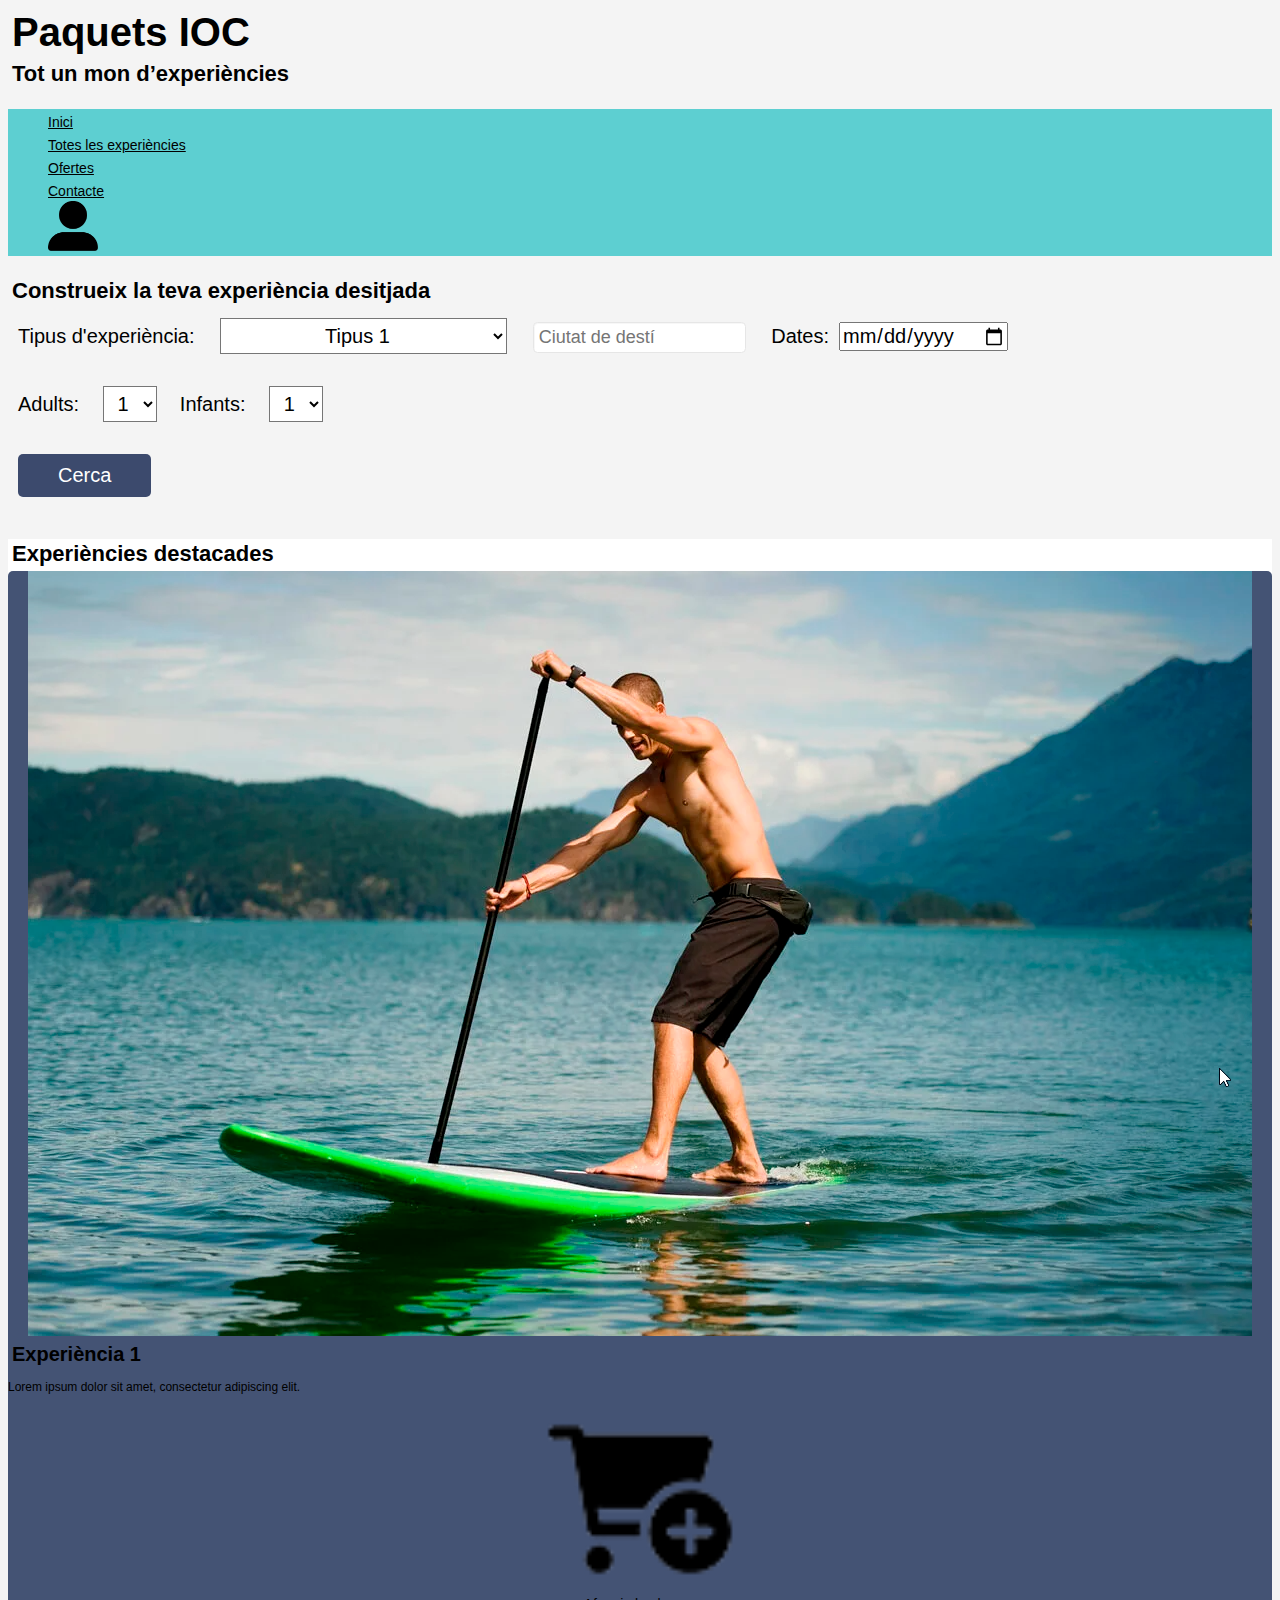
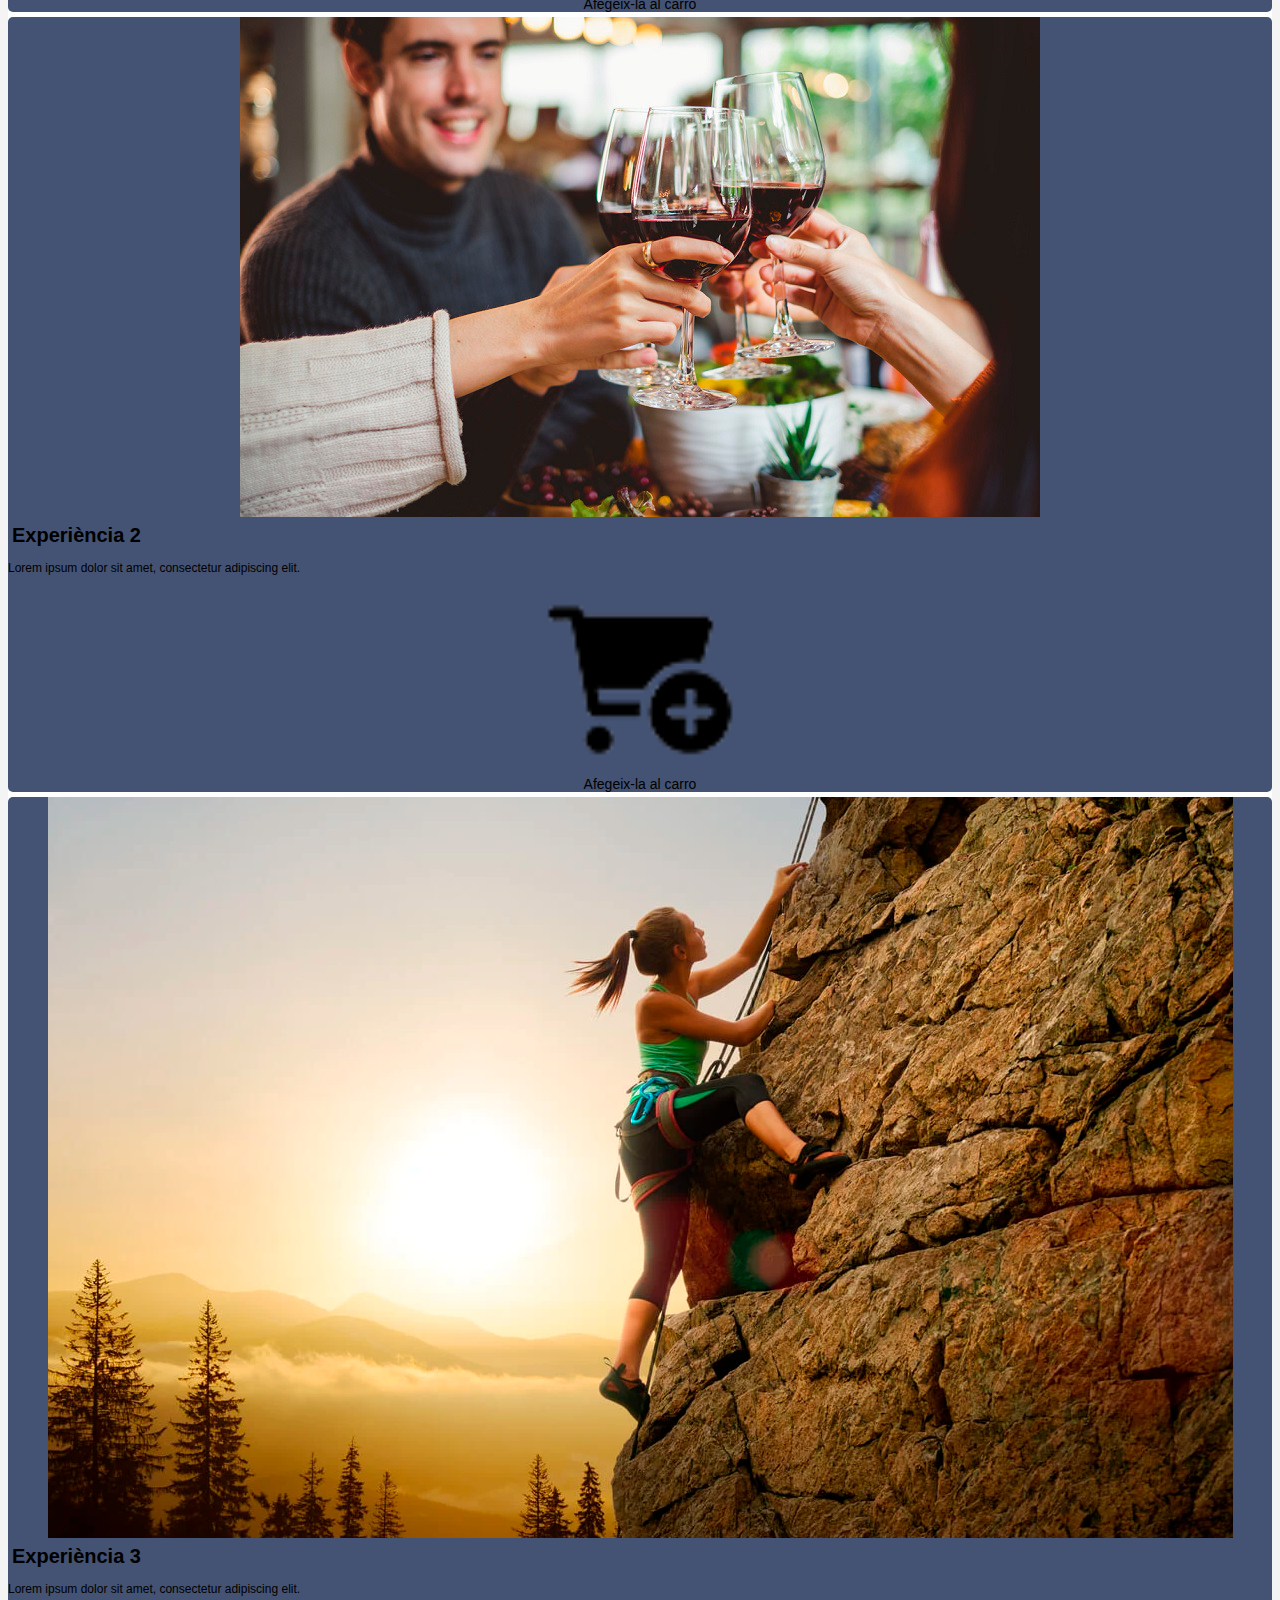
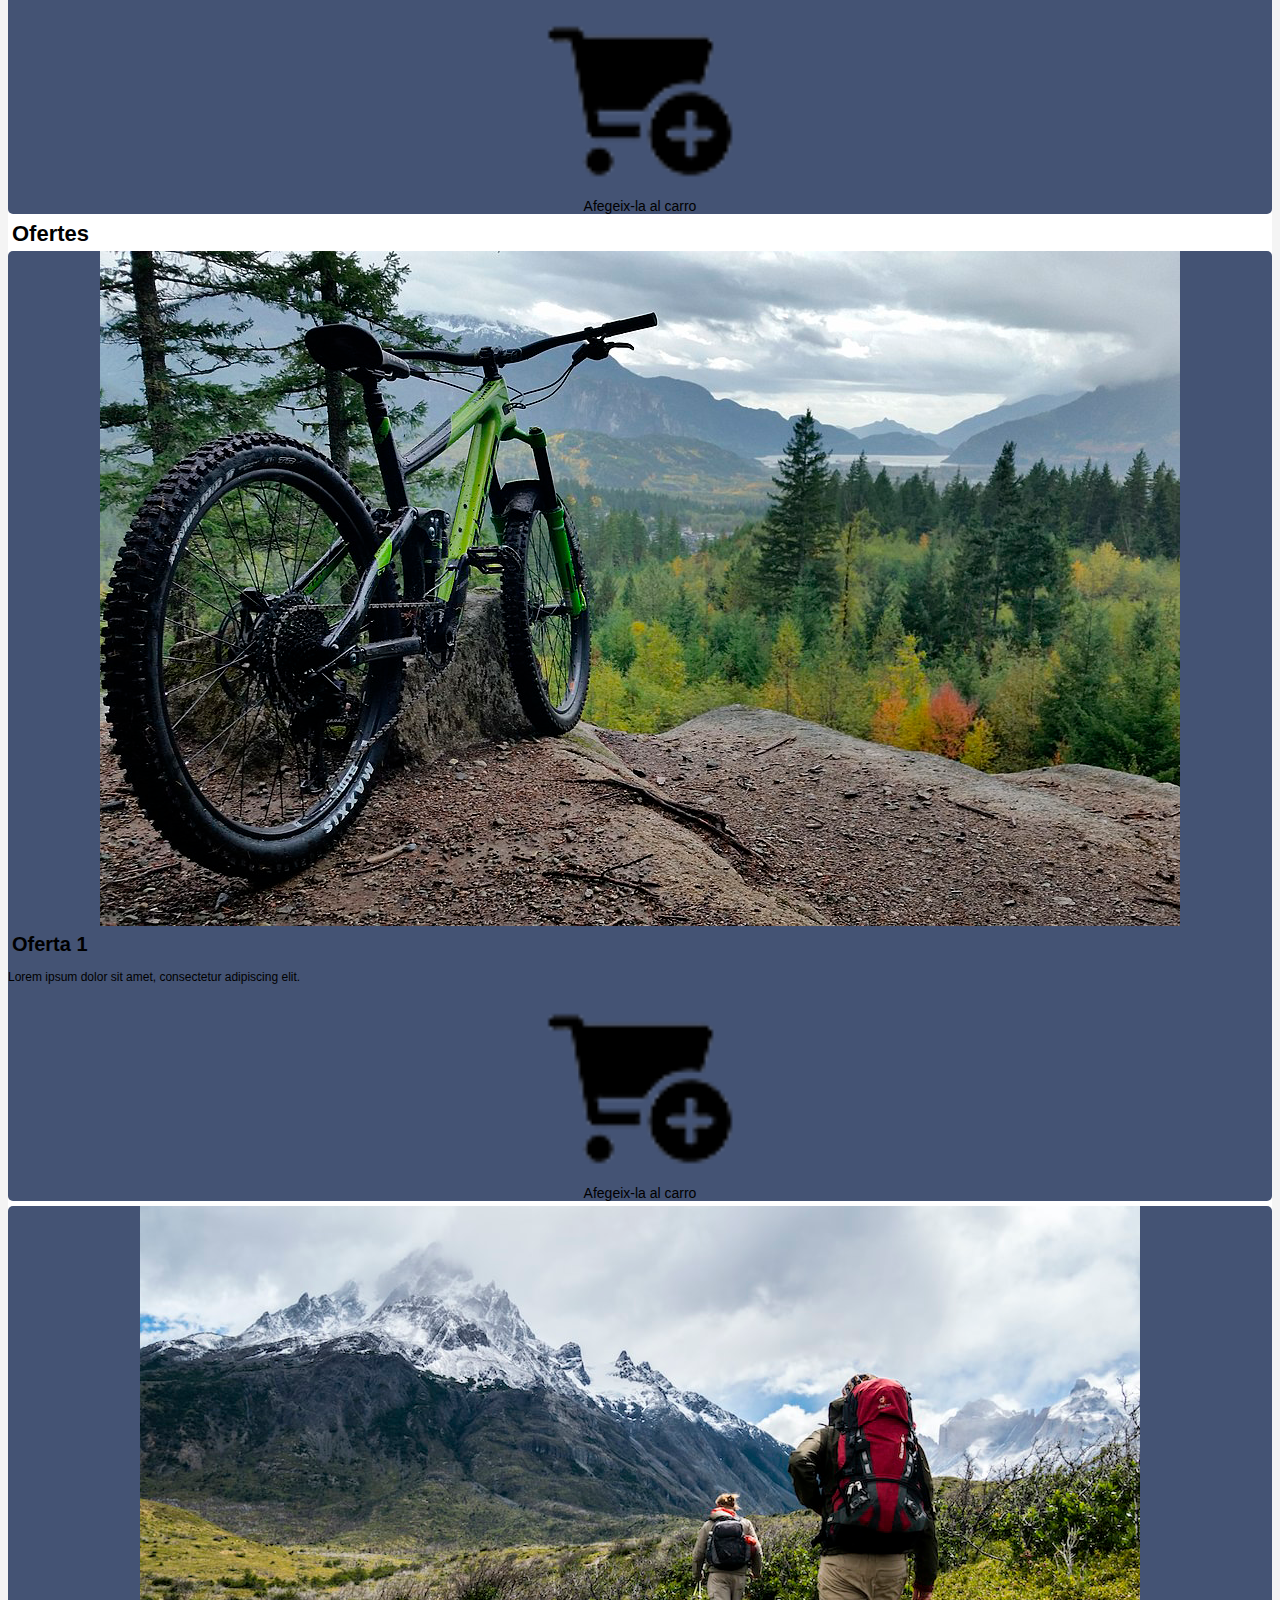
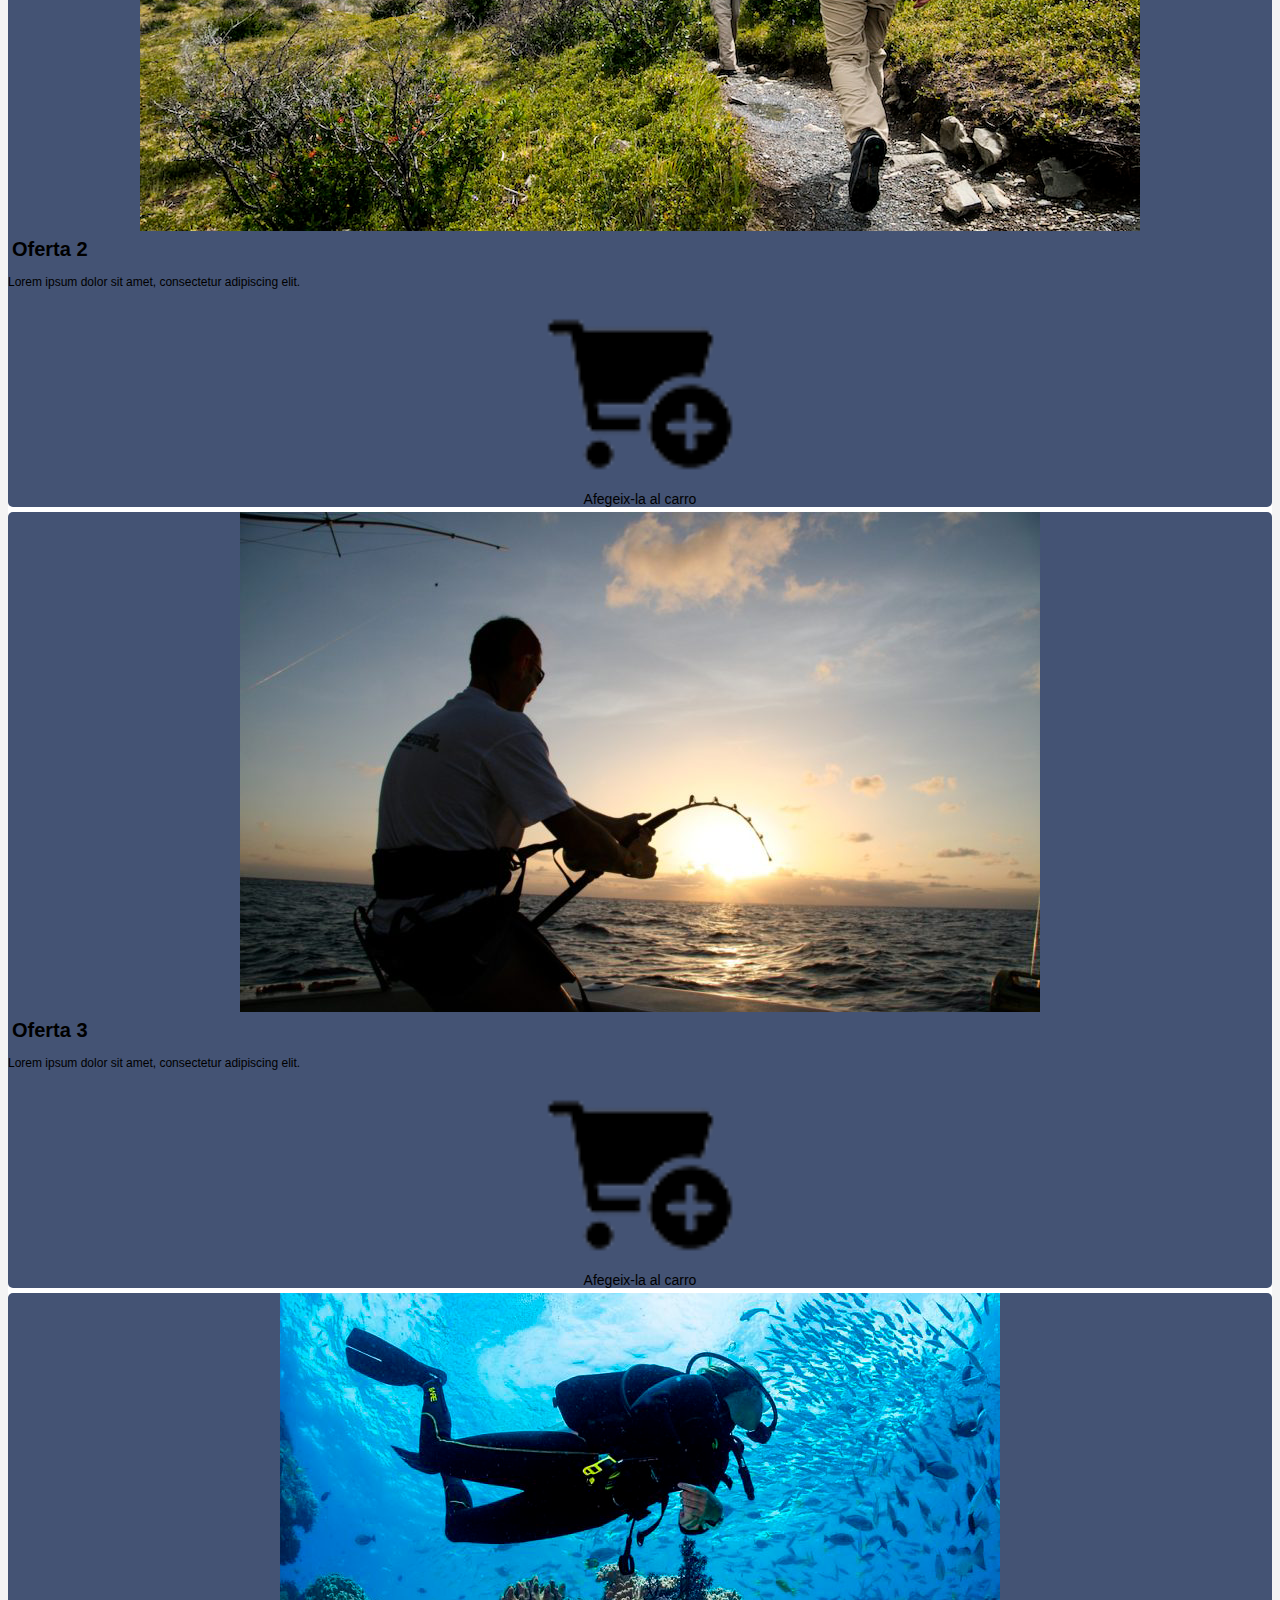
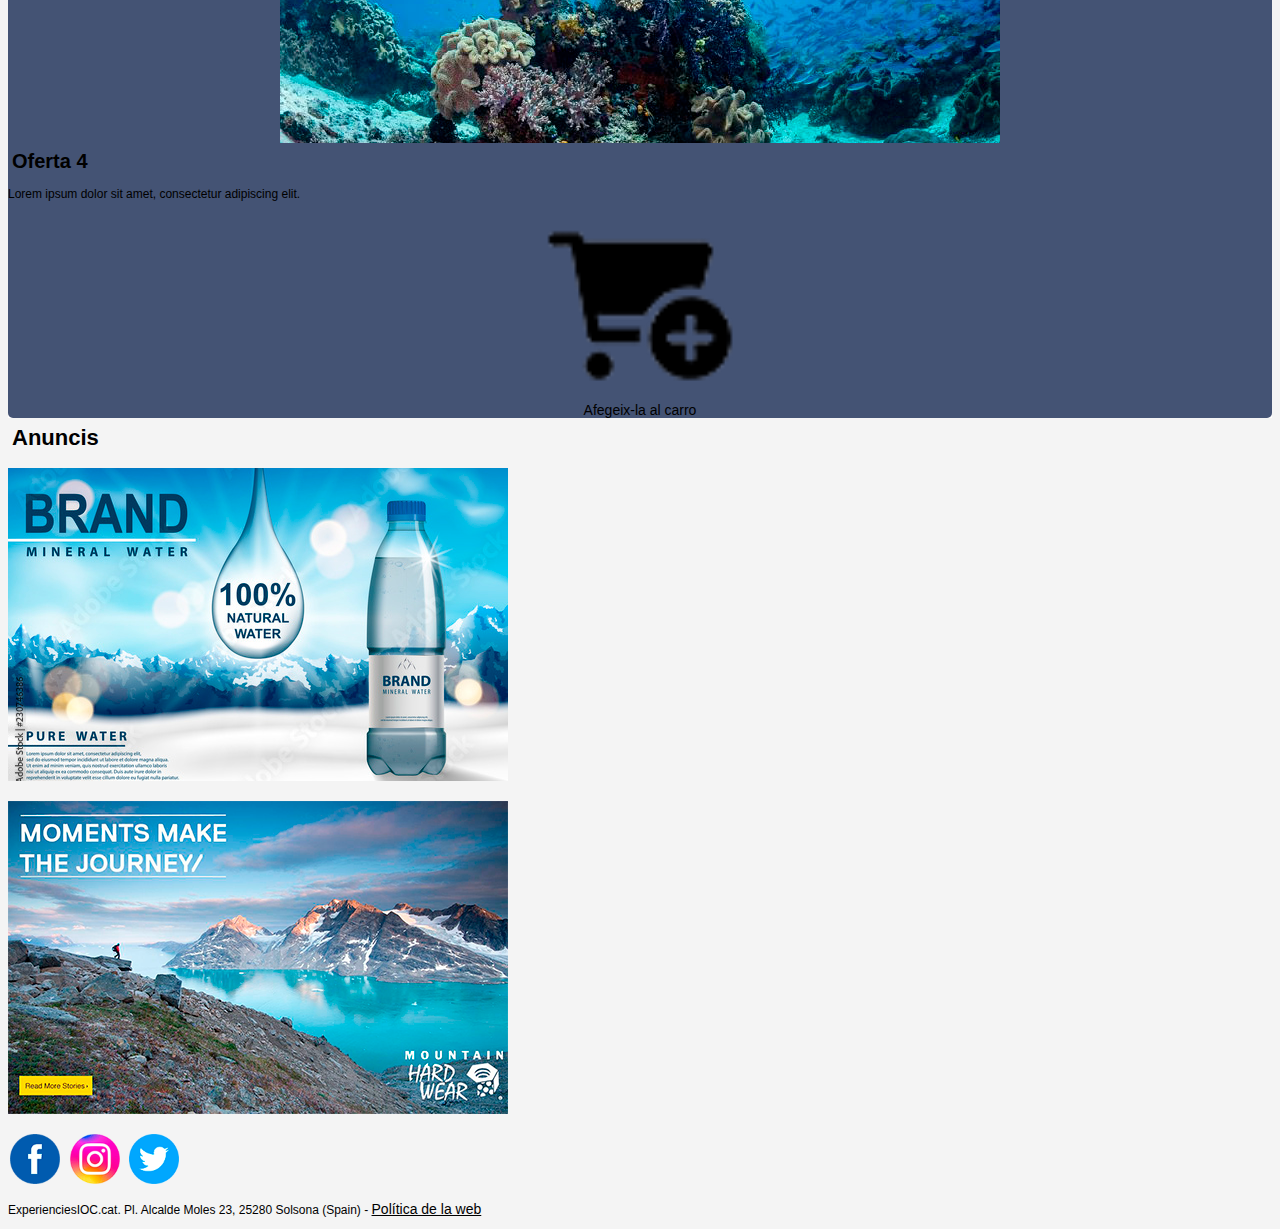
<file: index.html>
<!DOCTYPE html>
<html lang=”es”>
<head>
    <meta charset="utf-8" />
    <meta name="viewport" content="width=device-width, initial-scale=1.0">
    <!-- Enllaç al servidor Bootstrap-->
    <!-- CSS only -->
    <link href="https://cdn.jsdelivr.net/npm/bootstrap@5.2.2/dist/css/bootstrap.min.css" rel="stylesheet" integrity="sha384-Zenh87qX5JnK2Jl0vWa8Ck2rdkQ2Bzep5IDxbcnCeuOxjzrPF/et3URy9Bv1WTRi" crossorigin="anonymous">
    <link rel="stylesheet" href="css/guia-estils.css"> <!-- Referència a la guia d'estil despres de bootstrap-->
    <link rel="stylesheet" href="css/guia-bootstrap.css"> 
    
    <title>Paquets IOC</title> 
</head>
<body style="background-color: #F4F4F4">
    <header> 
        <h1>Paquets IOC</h1>
        <h2>Tot un mon d’experiències</h2>
    </header>
    <nav class="navbar navbar-expand">
        <div class="container-fluid">
            <div class="collapse navbar-collapse">
                <ul class="navbar-nav ms-auto d-lg-flex align-items-center">
                    <li class="nav-item">
                        <a class="nav-link active" href="index-Bootstrap.html">Inici</a>
                    </li>
                    <li class="nav-item">
                        <a class="nav-link" href="#">Totes les experiències</a>
                    </li>
                    <li class="nav-item">
                        <a class="nav-link" href="#">Ofertes</a>
                    </li>  
                    <li class="nav-item">
                        <a class="nav-link" href="contacte-bootstrap.html">Contacte</a>
                    </li> 
                    <li class="nav-item" >
                        <a href="login-bootstrap.html"><img class="login" src="images/usuari.png" alt="login usuari" ></a>            
                    </li> 
                </ul>
            </div>
        </div>
    </nav>
     
    <!-- MAIN amb SECCIONS I ASIDE -->
    <!-- SECCIÓ CERCADOR -->
    <div class="container-fluid" >
        <section class="cercador">
            <h2>Construeix la teva experiència desitjada</h2>
            <form action="resultats-cerca-Bootstrap.html">
                <!-- SECCIO EXPERIENCIES -->
                <label for="experiencies">Tipus d'experiència:</label>
                    <select name="experiencies" id="tipus-expericia" class ="experiencies">
                        <option value="Tipus 1">Tipus 1</option>
                        <option value="Tipus 2">Tipus 2</option>
                        <option value="Tipus 3">Tipus 3</option>
                        <option value="Tipus 4">Tipus 4</option>
                    </select> 
                <!-- CIUTAT -->
                <input type="text" placeholder="Ciutat de destí"/>
                <!-- OPCIO CALENDARI -->
                <label for="calendari">Dates:</label><input type="date" class="calendari" name="calendari">
                <p><label for="adults">Adults:</label>
                    <select name="nombre-adults" class="nombre-persones">
                        <option value="a1">1</option>
                        <option value="a2">2</option>
                        <option value="a3">3</option>
                        <option value="a4">4</option>
                    </select>
                <label for="nens">Infants:</label>
                    <select name="nombre-nens" class="nombre-persones">
                        <option value="n1">1</option>
                        <option value="n2">2</option>
                        <option value="n3">3</option>
                        <option value="n4">4</option>
                    </select>
                </p>
                <!-- OPCIO BOTÓ CERCA -->
                <input type="submit" value="Cerca"/>     
            </form> 
        </section>
    </div>
    <div class="container-fluid" >
        <div class="row">
            <div class="col-xs-12 col-lg-8">
                <main style="background-color: white">
                    <h2>Experiències destacades</h2> 
                    <div class="container-grid">
                        <div class="row">
                            <div class="col-xs-12 col-lg-4">
                                <div class="caixa">
                                    <a href="detall-bootstrap.html">
                                        <img class="img-fluid" src="images/experiencia1.png"alt="Experiència 1"></a>
                                    <h4>Experiència 1</h4>
                                    <p>Lorem ipsum dolor sit amet, consectetur adipiscing elit. </p>
                                    <a href=""><img class="icona-petita" href="" src="images/afegir.png" alt="botó comprar">Afegeix-la al carro</a>
                                </div>   
                            </div>
                            <div class="col-xs-12 col-lg-4" >
                                <div class="caixa">
                                    <a href="detall-bootstrap.html">
                                        <img class="img-fluid" src="images/experiencia2.png"alt="Experiència 2"></a>
                                    <h4>Experiència 2</h4>
                                    <p>Lorem ipsum dolor sit amet, consectetur adipiscing elit. </p>
                                    <a href=""><img class="icona-petita" href="" src="images/afegir.png" alt="botó comprar">Afegeix-la al carro</a>
                                </div>
                            </div>
                            <div class=" col-xs-12 col-lg-4">
                                <div class="caixa">
                                    <a href="detall-bootstrap.html">
                                    <img class="img-fluid" src="images/experiencia3.png"alt="Experiència 3"></a>
                                    <h4>Experiència 3</h4>
                                    <p>Lorem ipsum dolor sit amet, consectetur adipiscing elit. </p>
                                    <a href=""><img class="icona-petita" href="" src="images/afegir.png" alt="botó comprar">Afegeix-la al carro</a>
                                </div>
                            </div>
                        </div>
                        <h2>Ofertes</h2> 
                        <div class="row">
                            <div class="col-xs-12 col-lg-3">
                                <div class="caixa">
                                    <a href="detall-bootstrap.html">
                                        <img class="img-fluid" src="images/oferta1.png"alt="Oferta 1"></a>
                                    <h4>Oferta 1</h4>
                                    <p>Lorem ipsum dolor sit amet, consectetur adipiscing elit. </p>
                                    <a href=""><img class="icona-petita" href="" src="images/afegir.png" alt="botó comprar">Afegeix-la al carro</a>
                                </div>
                            </div>
                            <div class="col-xs-12 col-lg-3">
                                <div class="caixa">
                                    <a href="detall-bootstrap.html">
                                        <img class="img-fluid" src="images/oferta2.png"alt="Oferta 2"></a>
                                    <h4>Oferta 2</h4>
                                    <p>Lorem ipsum dolor sit amet, consectetur adipiscing elit. </p>
                                    <a href=""><img class="icona-petita"  src="images/afegir.png" alt="botó comprar">Afegeix-la al carro</a>
                                </div>
                            </div>
                            <div class="col-xs-12 col-lg-3" >
                                <div class="caixa">
                                    <a href="detall-bootstrap.html">
                                        <img class="img-fluid" src="images/oferta3.png"alt="Oferta 3"></a>
                                    <h4>Oferta 3</h4>
                                    <p>Lorem ipsum dolor sit amet, consectetur adipiscing elit. </p>
                                    <a href=""><img class="icona-petita" href="" src="images/afegir.png" alt="botó comprar">Afegeix-la al carro</a>
                                </div>
                            </div>
                            <div class="col-xs-12 col-lg-3" >
                                <div class="caixa">
                                    <a href="detall-bootstrap.html">
                                        <img class="img-fluid" src="images/oferta4.png"alt="Oferta 4"></a>
                                    <h4>Oferta 4</h4>
                                    <p>Lorem ipsum dolor sit amet, consectetur adipiscing elit. </p>
                                    <a href=""><img class="icona-petita" href="" src="images/afegir.png" alt="botó comprar">Afegeix-la al carro</a>
                                </div>
                            </div>
                        </div>
                    </div>
                </main>
            </div>

            <div class="col-xs-12 col-lg-4 col text-center">
                <aside>
                     <h2>Anuncis</h4>
                        <div class="anunci"> 
                            <a href=""><img class="img-fluid" href="" src="images/anunci1.png" alt="enllaç anunci 1"></a>
                        </div>
                         <div class="anunci">
                            <a href=""><img class="img-fluid" href="" src="images/anunci2.png" alt="enllaç anunci 2"></a>
                        </div>
                </aside>
        </div>
        <div>
    </div> 
    <div class="container">
        <div class="row"> 
            <div class="text-center">
            <footer>
                <div class="py-2">
                    <a href=""><img class="icona-xarxes" href="" src="images/facebook.png" alt="enllaç facebook"></a>
                    <a href=""><img class="icona-xarxes" href="" src="images/instagram.png" alt="enllaç instagram"></a>
                    <a href=""><img class="icona-xarxes" href="" src="images/twitter.png" alt="enllaç twitter"></a>
                </div>

                <p>
                ExperienciesIOC.cat. Pl. Alcalde Moles 23, 25280 Solsona (Spain) - <a href="">Política de la web</a><br />
                </p>
            </footer>
        </div> 
        </div>
    </div> 
</body>
</html>
</file>
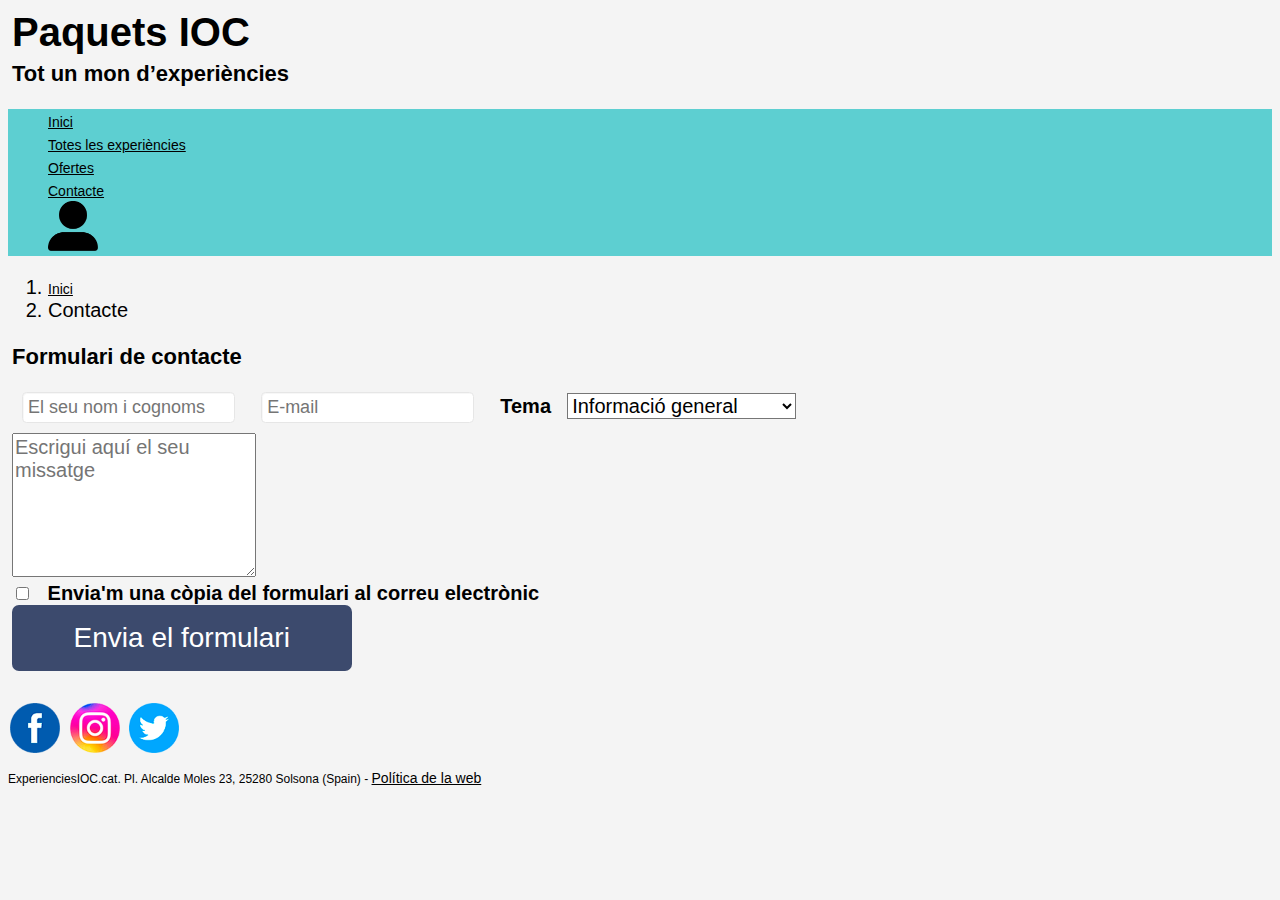
<file: contacte-bootstrap.html>
<!DOCTYPE html>
<html lang=”es”>
<head>
    <meta charset="utf-8" />
    <meta name="viewport" content="width=device-width, initial-scale=1.0">
    <!-- Enllaç al servidor Bootstrap-->
    <!-- CSS only -->
    <link href="https://cdn.jsdelivr.net/npm/bootstrap@5.2.2/dist/css/bootstrap.min.css" rel="stylesheet" integrity="sha384-Zenh87qX5JnK2Jl0vWa8Ck2rdkQ2Bzep5IDxbcnCeuOxjzrPF/et3URy9Bv1WTRi" crossorigin="anonymous">
    <link rel="stylesheet" href="css/guia-estils.css"> <!-- Referència a la guia d'estil despres de bootstrap-->
    <link rel="stylesheet" href="css/guia-bootstrap.css"> 

    <title>Paquets IOC</title> 
</head>
<body style="background-color: #F4F4F4">
    <header> 
        <h1>Paquets IOC</h1>
        <h2>Tot un mon d’experiències</h2>
    </header>
    <nav class="navbar navbar-expand">
        <div class="container-fluid">
            <div class="collapse navbar-collapse">
                <ul class="navbar-nav ms-auto d-lg-flex align-items-center">
                    <li class="nav-item">
                        <a class="nav-link active" href="index-Bootstrap.html">Inici</a>
                    </li>
                    <li class="nav-item">
                        <a class="nav-link" href="#">Totes les experiències</a>
                    </li>
                    <li class="nav-item">
                        <a class="nav-link" href="#">Ofertes</a>
                    </li>  
                    <li class="nav-item">
                        <a class="nav-link" href="contacte-bootstrap.html">Contacte</a>
                    </li> 
                    <li class="nav-item" >
                        <a href="login-bootstrap.html"><img class="login" src="images/usuari.png" alt="login usuari" ></a>            
                    </li> 
                </ul>
            </div>
        </div>
    </nav>
      <div class="container">
        <nav aria-label="breadcrumb">
            <ol class="breadcrumb" style="background-color: #F4F4F4">
                <li class="breadcrumb-item"><a href="index-Bootstrap.html">Inici</a></li>
                <li class="breadcrumb-item active" aria-current="page">Contacte</li>
            </ol>
        </nav>
    </div>  
      
    <!-- MAIN amb SECCIONS I ASIDE -->
    <!-- SECCIÓ CERCADOR -->
    <div class="container">
        <form class="col-lg-6 offset-lg-3 text-center mt-4 mb-4" action="#">
            <h2>Formulari de contacte</p>
            <input type="text" class="form-control mb-4" placeholder="El seu nom i cognoms">
            <input type="text"  class="form-control mb-4" placeholder="E-mail">
            <label>Tema</label>
            <select class="mb-4" style="background-color: white">
                <option value="" disabled>Trii una opció</option>
                <option value="1" selected>Informació general</option>
                <option value="2">Avisar d'un error</option>
                <option value="3">Departament comercial</option>
             </select>

            <div class="missatge">
                <textarea class="form-control"  rows="6" placeholder="Escrigui aquí el seu missatge"></textarea>
            </div>

            <div class="custom-control mt-4 mb-4">
                <input class="checkbox-contacte" type="checkbox">
                <label>Envia'm una còpia del formulari al correu electrònic</label>
            </div>
            <button class="btn" type="submit">Envia el formulari</button>
        </form>
    </div>

    <div class="container">
        <div class="row"> 
            <div class="text-center">
            <footer>
                <div class="py-2">
                    <a href=""><img class="icona-xarxes" href="" src="images/facebook.png" alt="enllaç facebook"></a>
                    <a href=""><img class="icona-xarxes" href="" src="images/instagram.png" alt="enllaç instagram"></a>
                    <a href=""><img class="icona-xarxes" href="" src="images/twitter.png" alt="enllaç twitter"></a>
                </div>

                <p>
                ExperienciesIOC.cat. Pl. Alcalde Moles 23, 25280 Solsona (Spain) - <a href="">Política de la web</a><br />
                </p>
            </footer>
        </div> 
        </div>
    </div> 
</body>
</html>
</file>
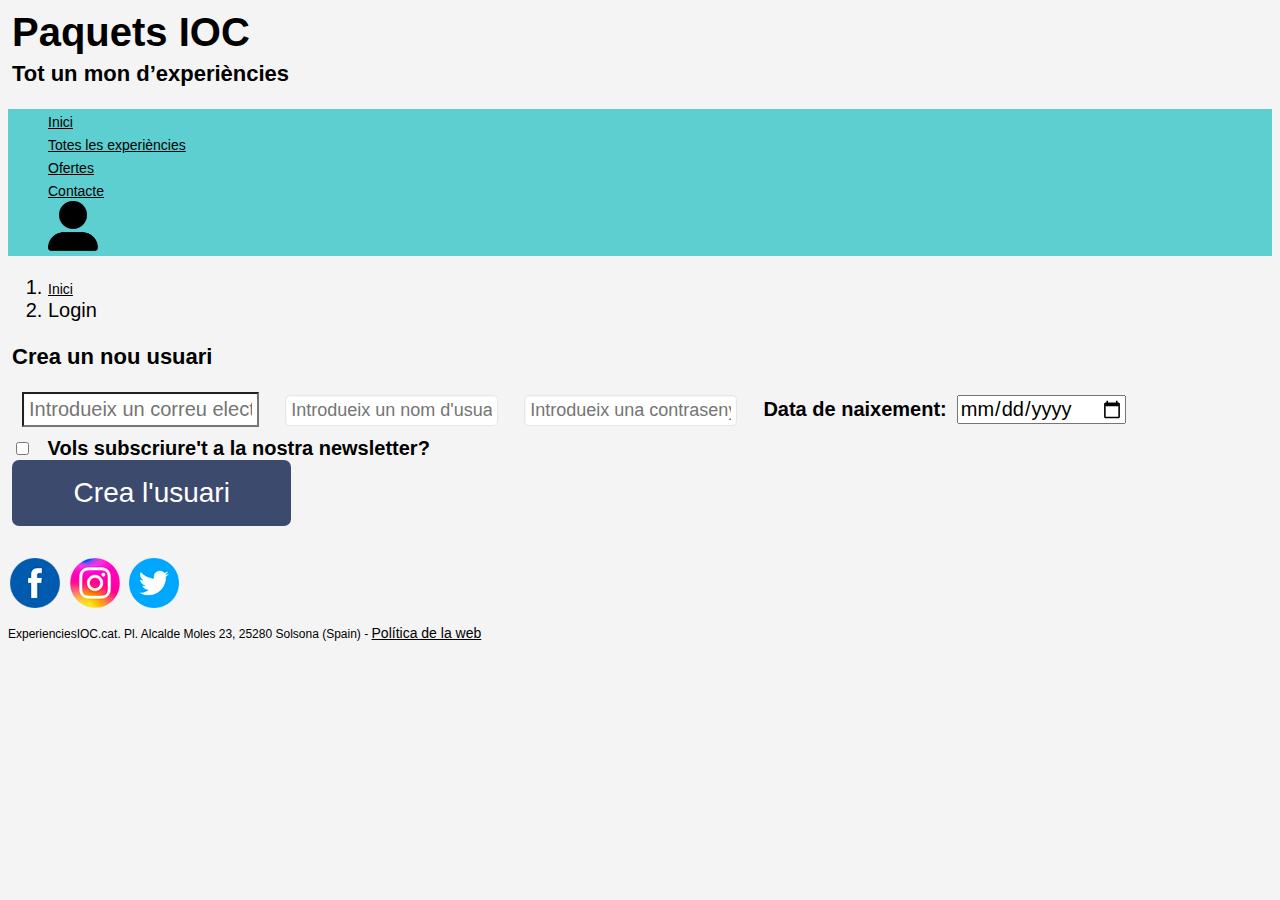
<file: creacio-usuari-bootstrap.html>
<!DOCTYPE html>
<html lang=”es”>
<head>
    <meta charset="utf-8" />
    <meta name="viewport" content="width=device-width, initial-scale=1.0">

    <!-- Enllaç al servidor Bootstrap-->
    <!-- CSS only -->
    <link href="https://cdn.jsdelivr.net/npm/bootstrap@5.2.2/dist/css/bootstrap.min.css" rel="stylesheet" integrity="sha384-Zenh87qX5JnK2Jl0vWa8Ck2rdkQ2Bzep5IDxbcnCeuOxjzrPF/et3URy9Bv1WTRi" crossorigin="anonymous">
    <link rel="stylesheet" href="css/guia-estils.css"> <!-- Referència a la guia d'estil despres de bootstrap-->
    <link rel="stylesheet" href="css/guia-bootstrap.css"> 

    <title>Paquets IOC</title> 
</head>
<body style="background-color: #F4F4F4">
    <header> 
        <h1>Paquets IOC</h1>
        <h2>Tot un mon d’experiències</h2>
    </header>
    <nav class="navbar navbar-expand">
        <div class="container-fluid">
            <div class="collapse navbar-collapse">
                <ul class="navbar-nav ms-auto d-lg-flex align-items-center">
                    <li class="nav-item">
                        <a class="nav-link active" href="index-Bootstrap.html">Inici</a>
                    </li>
                    <li class="nav-item">
                        <a class="nav-link" href="#">Totes les experiències</a>
                    </li>
                    <li class="nav-item">
                        <a class="nav-link" href="#">Ofertes</a>
                    </li>  
                    <li class="nav-item">
                        <a class="nav-link" href="contacte-bootstrap.html">Contacte</a>
                    </li> 
                    <li class="nav-item" >
                        <a href="login-bootstrap.html"><img class="login" src="images/usuari.png" alt="login usuari" ></a>            
                    </li> 
                </ul>
            </div>
        </div>
    </nav> 
    <div class="container">
        <nav aria-label="breadcrumb">
            <ol class="breadcrumb" style="background-color: #F4F4F4">
                <li class="breadcrumb-item"><a href="index-Bootstrap.html">Inici</a></li>
                <li class="breadcrumb-item active" aria-current="page">Login</li>
            </ol>
        </nav>
    </div>
    <div class="container" >
        <form class="col-lg-6 offset-lg-3 text-center mt-4 mb-4" action="#">
            <h2>Crea un nou usuari</p>
            <input type="email" class="form-control mb-4" placeholder="Introdueix un correu electrònic">
            <input type="text" class="form-control mb-4" placeholder="Introdueix un nom d'usuari">
            <input type="password"class="form-control mb-4" placeholder="Introdueix una contrasenya">
            <label for="calendari" >Data de naixement:</label><input type="date" class="calendari" name="calendari">
            
            <div class="d-flex justify-content-around">
                <div>
                    <div class="custom-control custom-checkbox">
                        <input type="checkbox" class="checkbox-recordar" id="recorda-check">
                        <label class="control-label" for="recorda-check">Vols subscriure't a la nostra newsletter?</label>
                    </div>
                </div>
            </div>
            <button class="btn mt-5 mb-5" type="submit">Crea l'usuari</button>
        </form>
    </div>
    <div class="container">
        <div class="row"> 
            <div class="text-center">
            <footer>
                <div class="py-2">
                    <a href=""><img class="icona-xarxes" href="" src="images/facebook.png" alt="enllaç facebook"></a>
                    <a href=""><img class="icona-xarxes" href="" src="images/instagram.png" alt="enllaç instagram"></a>
                    <a href=""><img class="icona-xarxes" href="" src="images/twitter.png" alt="enllaç twitter"></a>
                </div>

                <p>
                ExperienciesIOC.cat. Pl. Alcalde Moles 23, 25280 Solsona (Spain) - <a href="">Política de la web</a><br />
                </p>
            </footer>
        </div> 
        </div>
    </div> 
</body>
</html>
</file>
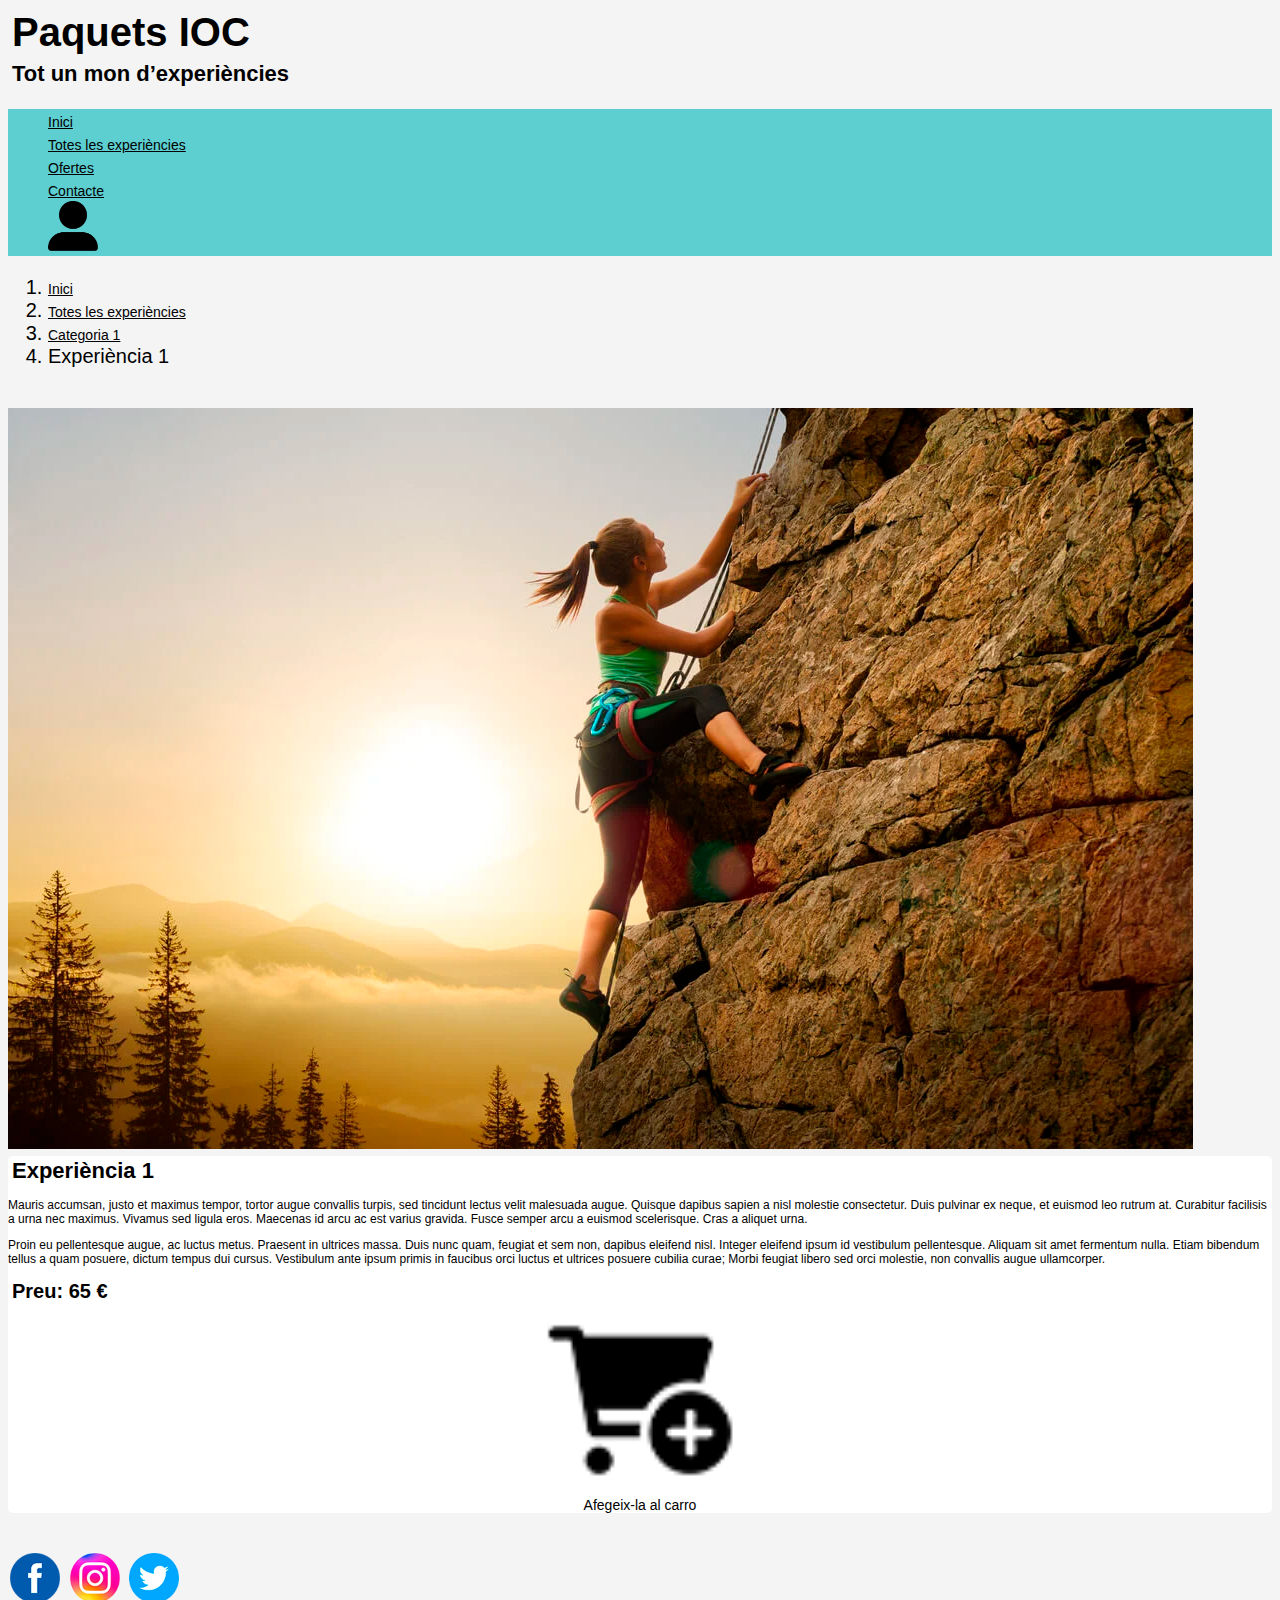
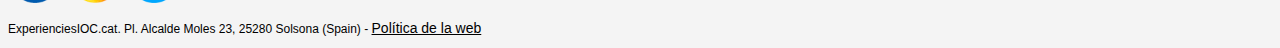
<file: detall-bootstrap.html>
<!DOCTYPE html>
<html lang=”es”>
<head>
    <meta charset="utf-8" />
    <meta name="viewport" content="width=device-width, initial-scale=1.0">

    <!-- Enllaç al servidor Bootstrap-->
    <!-- CSS only -->
    <link href="https://cdn.jsdelivr.net/npm/bootstrap@5.2.2/dist/css/bootstrap.min.css" rel="stylesheet" integrity="sha384-Zenh87qX5JnK2Jl0vWa8Ck2rdkQ2Bzep5IDxbcnCeuOxjzrPF/et3URy9Bv1WTRi" crossorigin="anonymous">
    <link rel="stylesheet" href="css/guia-estils.css"> <!-- Referència a la guia d'estil despres de bootstrap-->
    <link rel="stylesheet" href="css/guia-bootstrap.css"> 
    <link rel="stylesheet" href="css/guia-cerca.css"> 
    <title>Paquets IOC</title> 
</head>
<body style="background-color: #F4F4F4">
    <header> 
        <h1>Paquets IOC</h1>
        <h2>Tot un mon d’experiències</h2>
    </header>
    <nav class="navbar navbar-expand">
        <div class="container-fluid">
            <div class="collapse navbar-collapse">
                <ul class="navbar-nav ms-auto d-lg-flex align-items-center">
                    <li class="nav-item">
                        <a class="nav-link active" href="index-Bootstrap.html">Inici</a>
                    </li>
                    <li class="nav-item">
                        <a class="nav-link" href="#">Totes les experiències</a>
                    </li>
                    <li class="nav-item">
                        <a class="nav-link" href="#">Ofertes</a>
                    </li>  
                    <li class="nav-item">
                        <a class="nav-link" href="contacte-bootstrap.html">Contacte</a>
                    </li> 
                    <li class="nav-item" >
                        <a href="login-bootstrap.html"><img class="login" src="images/usuari.png" alt="login usuari" ></a>            
                    </li> 
                </ul>
            </div>
        </div>
    </nav> 
    <!-- MAIN -->
    <div class="container">
    <nav aria-label="breadcrumb">
        <ol class="breadcrumb" style="background-color: #F4F4F4">
            <li class="breadcrumb-item"><a href="index-Bootstrap.html">Inici</a></li>
            <li class="breadcrumb-item"><a href="#">Totes les experiències</a></li>
            <li class="breadcrumb-item"><a href="#">Categoria 1</a></li>
            <li class="breadcrumb-item active" aria-current="page">Experiència 1</li>
        </ol>
    </nav>
    </div>
	<div class="container" style="margin-top: 40px; margin-bottom: 40px;">
        
		<div class="card">
			<div class="container-grid">
				<div class="wrapper row">
					<div class="col-lg-6 col-xs-12">
						<div class="preview-pic tab-content">
						  <div class="tab-pane active"><img class="img-fluid" src="images/experiencia3.png" /></div>
						</div>
					</div>
					<div class="caixa col-lg-6 col-xs-12" style="background-color: white">
						<h2>Experiència 1</h2>
                        <p> Mauris accumsan, justo et maximus tempor, tortor augue convallis turpis, sed tincidunt lectus velit malesuada augue. Quisque dapibus sapien a nisl molestie consectetur. Duis pulvinar ex neque, et euismod leo rutrum at. Curabitur facilisis a urna nec maximus. Vivamus sed ligula eros. Maecenas id arcu ac est varius gravida. Fusce semper arcu a euismod scelerisque. Cras a aliquet urna.  </p>
						<p> Proin eu pellentesque augue, ac luctus metus. Praesent in ultrices massa. Duis nunc quam, feugiat et sem non, dapibus eleifend nisl. Integer eleifend ipsum id vestibulum pellentesque. Aliquam sit amet fermentum nulla. Etiam bibendum tellus a quam posuere, dictum tempus dui cursus. Vestibulum ante ipsum primis in faucibus orci luctus et ultrices posuere cubilia curae; Morbi feugiat libero sed orci molestie, non convallis augue ullamcorper. </p>
						<h4>Preu: 65 € </h4>		
						<div class="action">
                            <a href=""><img class="icona-petita" href="" src="images/afegir.png" alt="botó comprar">Afegeix-la al carro</a>
						</div>
					</div>
				</div>
			</div>
		</div>
	</div>
    <div class="container">
        <div class="row"> 
            <div class="text-center">
            <footer>
                <div class="py-2">
                    <a href=""><img class="icona-xarxes" href="" src="images/facebook.png" alt="enllaç facebook"></a>
                    <a href=""><img class="icona-xarxes" href="" src="images/instagram.png" alt="enllaç instagram"></a>
                    <a href=""><img class="icona-xarxes" href="" src="images/twitter.png" alt="enllaç twitter"></a>
                </div>

                <p>
                ExperienciesIOC.cat. Pl. Alcalde Moles 23, 25280 Solsona (Spain) - <a href="">Política de la web</a><br />
                </p>
            </footer>
        </div> 
        </div>
    </div> 
</body>
</html>
</file>
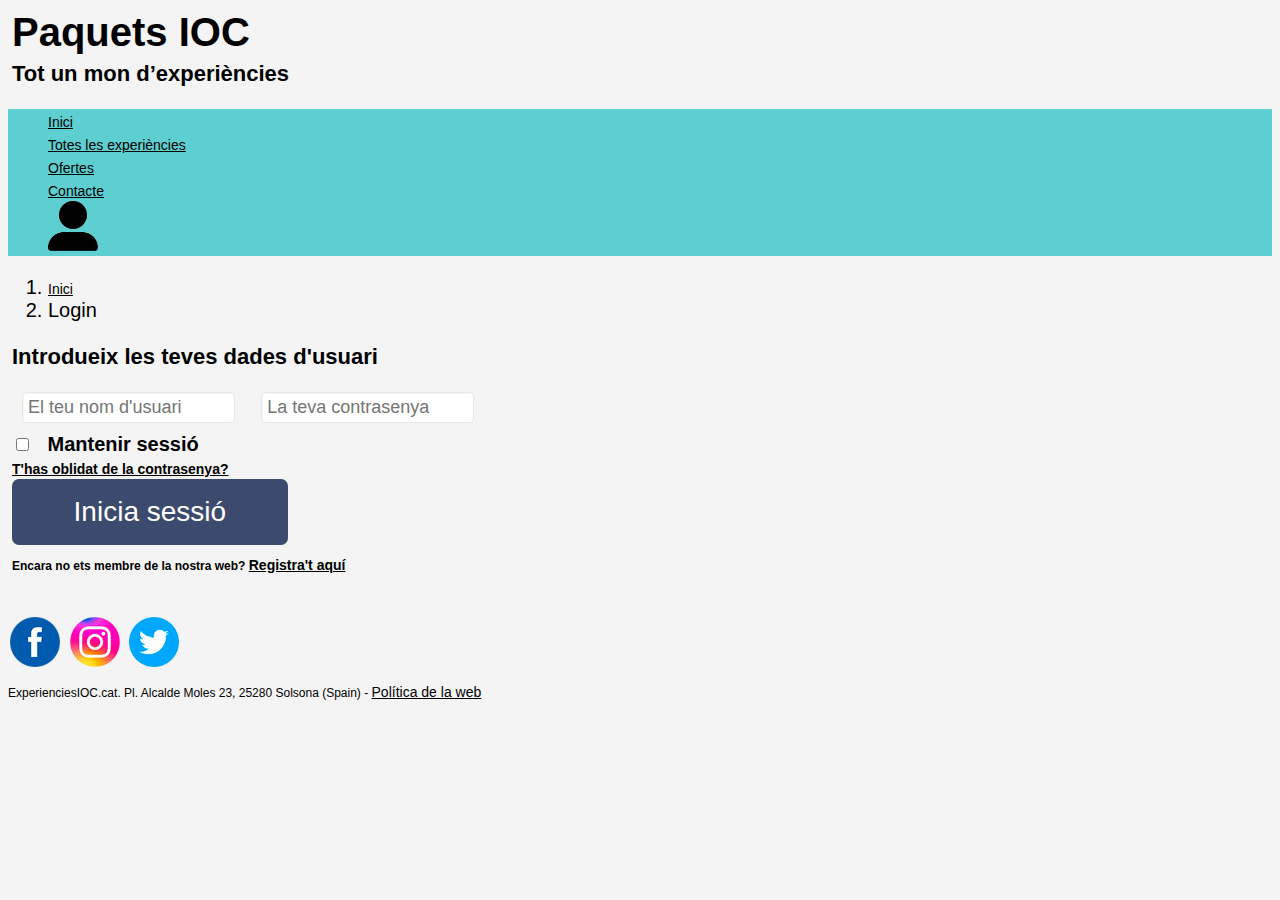
<file: login-bootstrap.html>
<!DOCTYPE html>
<html lang=”es”>
<head>
    <meta charset="utf-8" />
    <meta name="viewport" content="width=device-width, initial-scale=1.0">

    <!-- Enllaç al servidor Bootstrap-->
    <!-- CSS only -->
    <link href="https://cdn.jsdelivr.net/npm/bootstrap@5.2.2/dist/css/bootstrap.min.css" rel="stylesheet" integrity="sha384-Zenh87qX5JnK2Jl0vWa8Ck2rdkQ2Bzep5IDxbcnCeuOxjzrPF/et3URy9Bv1WTRi" crossorigin="anonymous">
    <link rel="stylesheet" href="css/guia-estils.css"> <!-- Referència a la guia d'estil despres de bootstrap-->
    <link rel="stylesheet" href="css/guia-bootstrap.css"> 

    <title>Paquets IOC</title> 
</head>
<body style="background-color: #F4F4F4">
    <header> 
        <h1>Paquets IOC</h1>
        <h2>Tot un mon d’experiències</h2>
    </header>
    <nav class="navbar navbar-expand">
        <div class="container-fluid">
            <div class="collapse navbar-collapse">
                <ul class="navbar-nav ms-auto d-lg-flex align-items-center">
                    <li class="nav-item">
                        <a class="nav-link" href="index-Bootstrap.html">Inici</a>
                    </li>
                    <li class="nav-item">
                        <a class="nav-link" href="#">Totes les experiències</a>
                    </li>
                    <li class="nav-item">
                        <a class="nav-link" href="#">Ofertes</a>
                    </li>  
                    <li class="nav-item">
                        <a class="nav-link" href="contacte-bootstrap.html">Contacte</a>
                    </li> 
                    <li class="nav-item" >
                        <a href="login-bootstrap.html"><img class="login" src="images/usuari.png" alt="login usuari" ></a>            
                    </li> 
                </ul>
            </div>
        </div>
    </nav>
    <div class="container">
        <nav aria-label="breadcrumb">
            <ol class="breadcrumb" style="background-color: #F4F4F4">
                <li class="breadcrumb-item"><a href="index-Bootstrap.html">Inici</a></li>
                <li class="breadcrumb-item active" aria-current="page">Login</li>
            </ol>
        </nav>
    </div>
    <div class="container">
        <form class="col-lg-6 offset-lg-3 text-center mt-4 mb-4" action="#">
            <h2>Introdueix les teves dades d'usuari</p>
            <input type="text" class="form-control mb-4" placeholder="El teu nom d'usuari">
            <input type="password"class="form-control mb-4" placeholder="La teva contrasenya">

        <div class="d-flex justify-content-around">
            <div>
                <div class="custom-control custom-checkbox">
                    <input type="checkbox" class="checkbox-recordar" id="recorda-check">
                    <label class="control-label" for="recorda-check">Mantenir sessió</label>
                </div>
                <a href="">T'has oblidat de la contrasenya?</a>
            </div>

        </div>
        <button class="btn mt-5 mb-5" type="submit">Inicia sessió</button>
        <p>Encara no ets membre de la nostra web?
            <a href="creacio-usuari-bootstrap.html">Registra't aquí</a>
        </p>

        </form>
    </div>
    <div class="container">
        <div class="row"> 
            <div class="text-center">
            <footer>
                <div class="py-2">
                    <a href=""><img class="icona-xarxes" href="" src="images/facebook.png" alt="enllaç facebook"></a>
                    <a href=""><img class="icona-xarxes" href="" src="images/instagram.png" alt="enllaç instagram"></a>
                    <a href=""><img class="icona-xarxes" href="" src="images/twitter.png" alt="enllaç twitter"></a>
                </div>

                <p>
                ExperienciesIOC.cat. Pl. Alcalde Moles 23, 25280 Solsona (Spain) - <a href="">Política de la web</a><br />
                </p>
            </footer>
        </div> 
        </div>
    </div> 
</body>
</html>
</file>
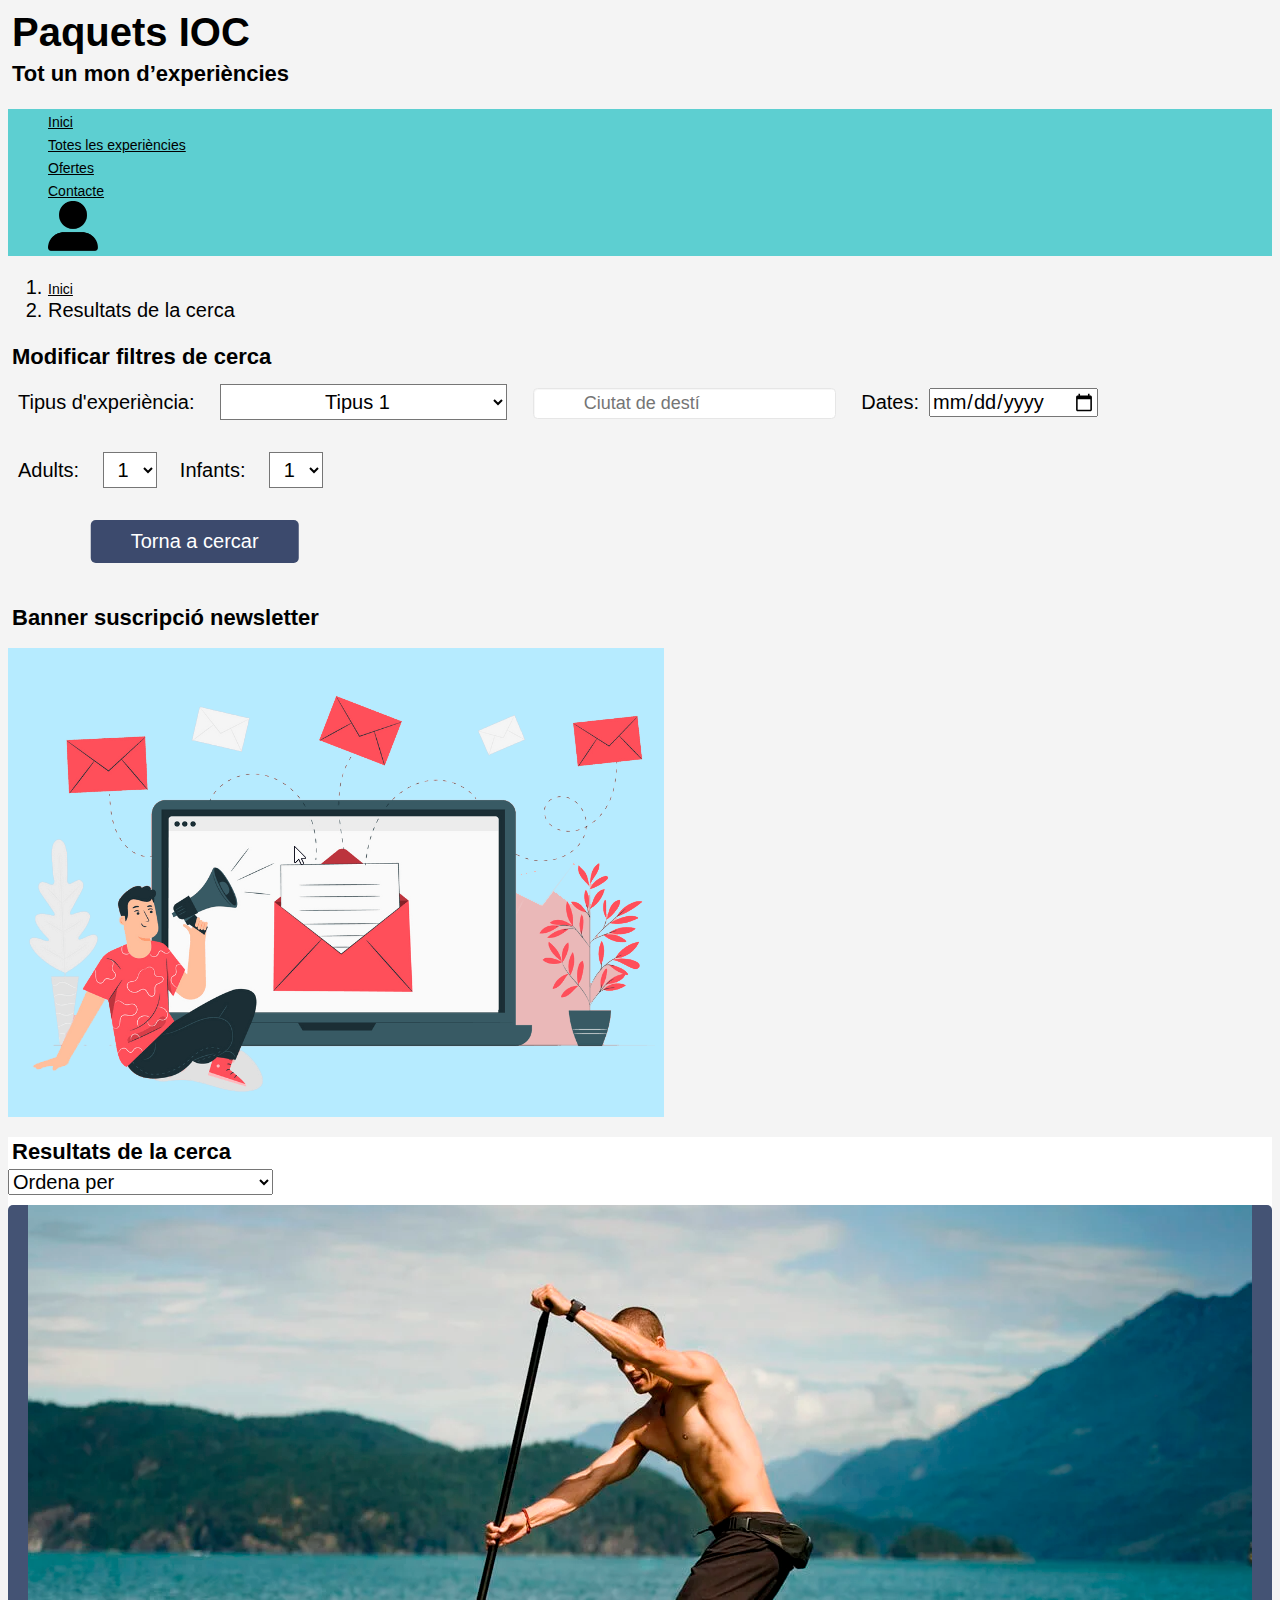
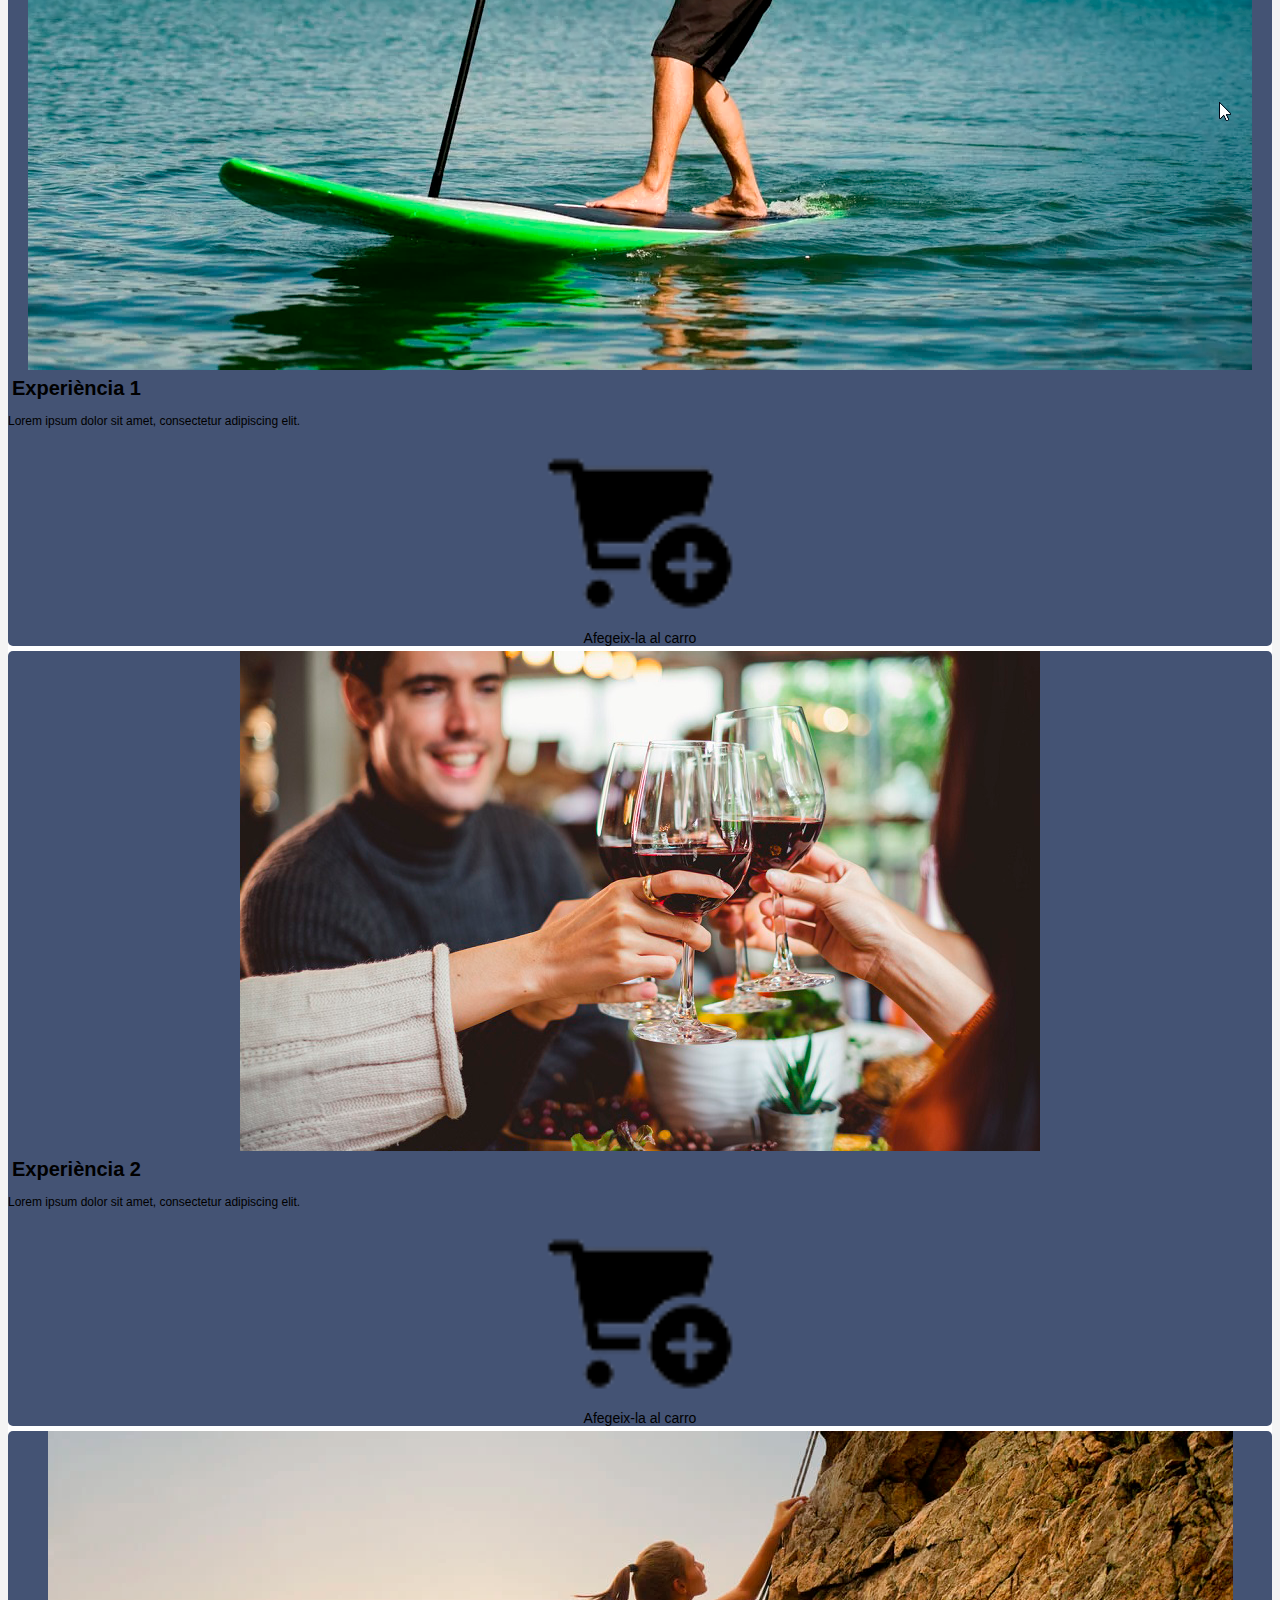
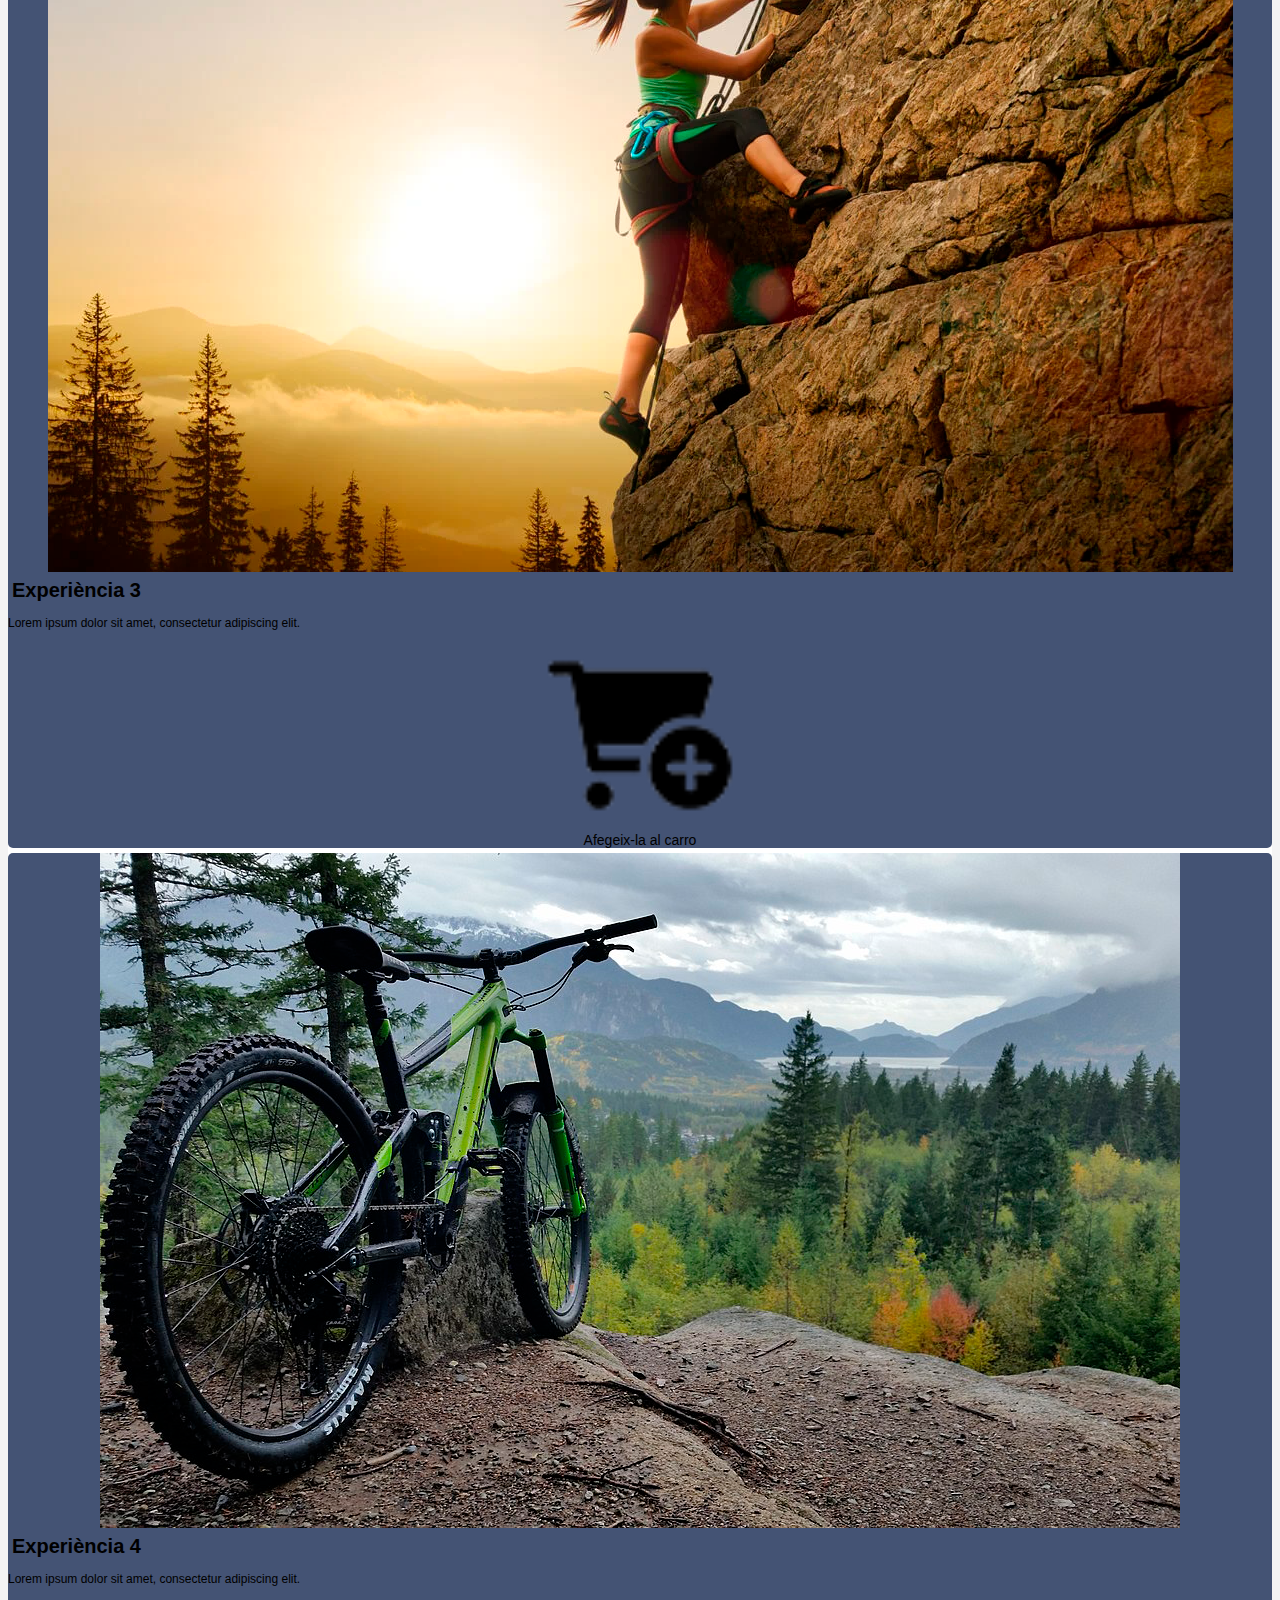
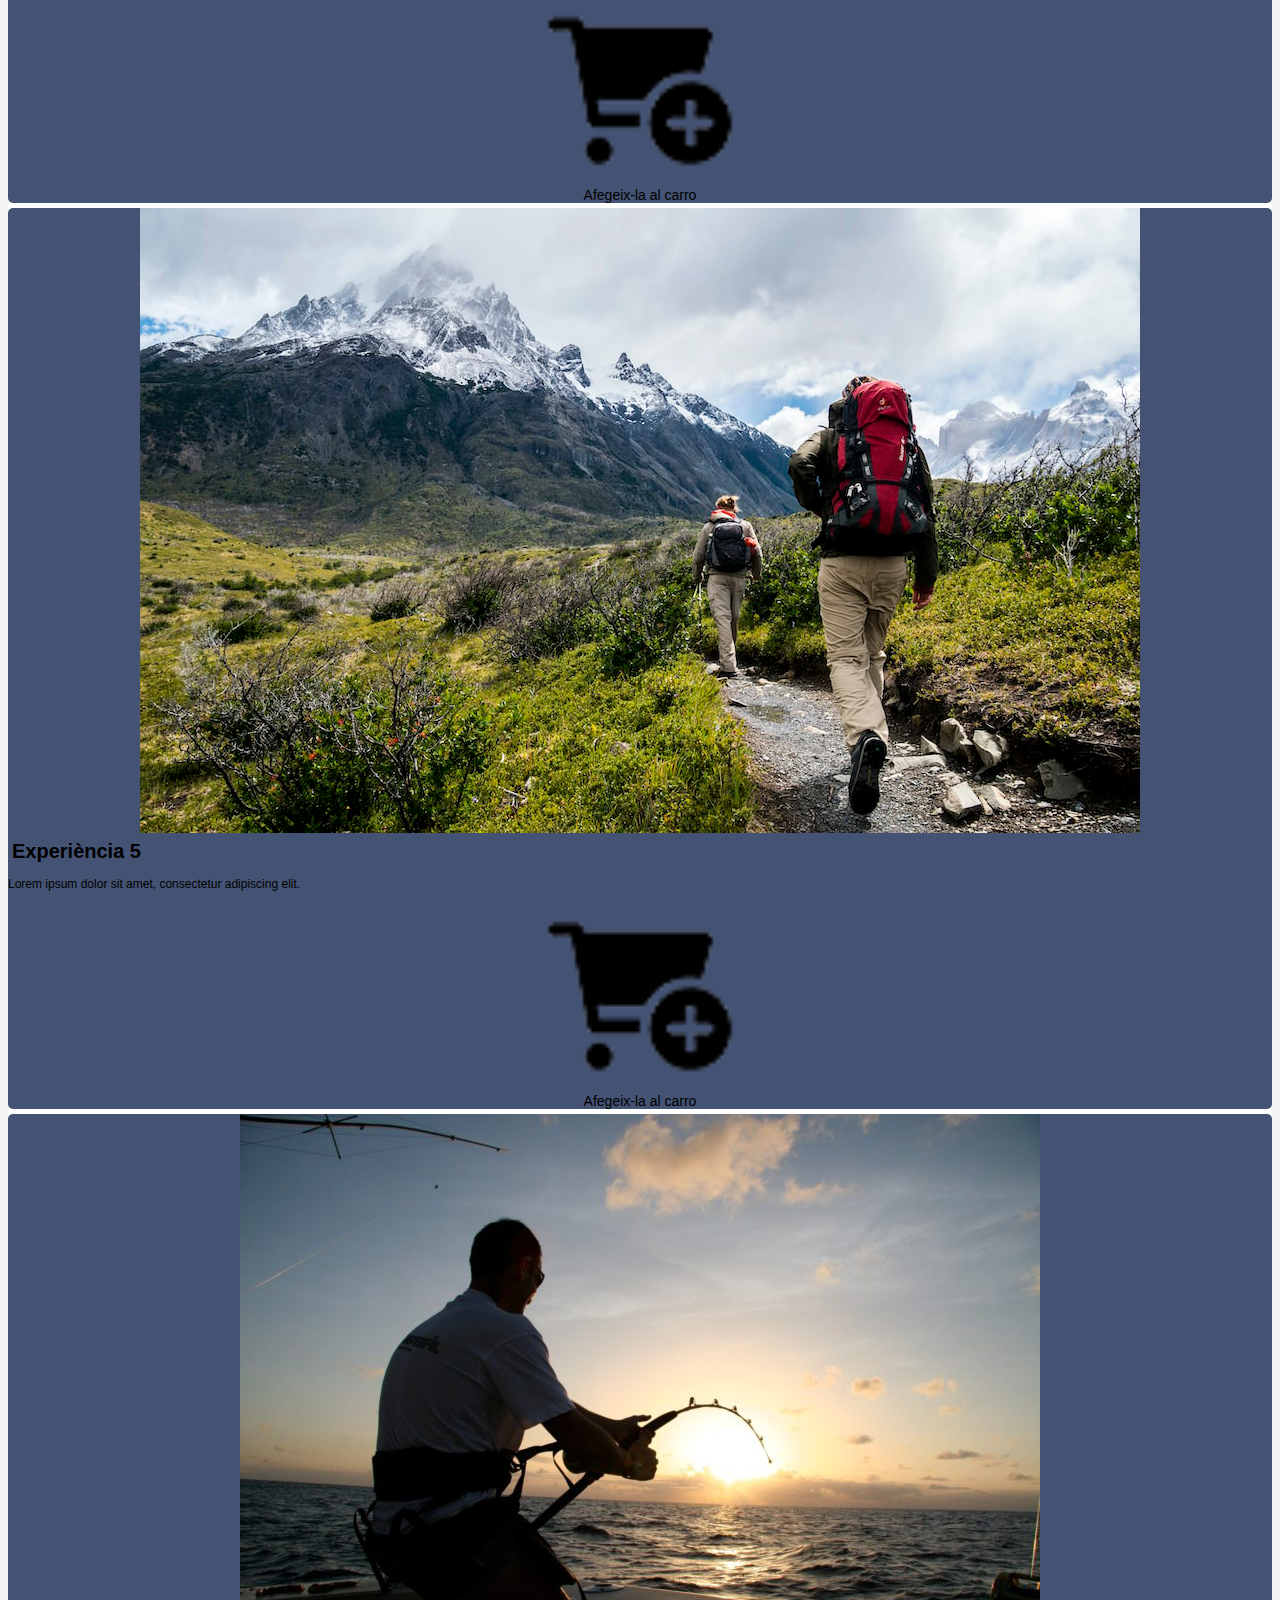
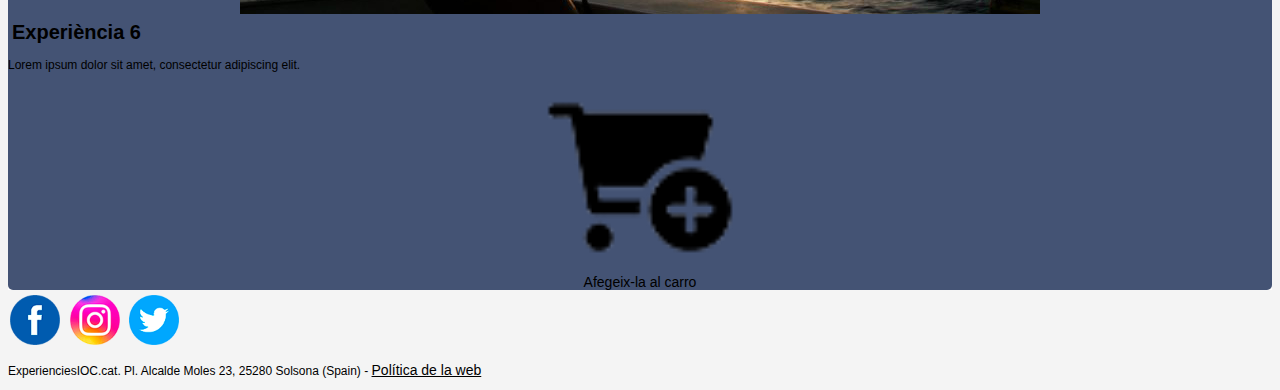
<file: resultats-cerca-Bootstrap.html>
<!DOCTYPE html>
<html lang=”es”>
<head>
    <meta charset="utf-8" />
    <meta name="viewport" content="width=device-width, initial-scale=1.0">
    <!-- Enllaç al servidor Bootstrap-->
    <!-- CSS only -->
    <link href="https://cdn.jsdelivr.net/npm/bootstrap@5.2.2/dist/css/bootstrap.min.css" rel="stylesheet" integrity="sha384-Zenh87qX5JnK2Jl0vWa8Ck2rdkQ2Bzep5IDxbcnCeuOxjzrPF/et3URy9Bv1WTRi" crossorigin="anonymous">
    <link rel="stylesheet" href="css/guia-estils.css"> <!-- Referència a la guia d'estil despres de bootstrap-->
    <link rel="stylesheet" href="css/guia-bootstrap.css"> 
    <link rel="stylesheet" href="css/guia-cerca.css"> 
    <title>Paquets IOC</title> 
</head>
<body style="background-color: #F4F4F4">
    <header> 
        <h1>Paquets IOC</h1>
        <h2>Tot un mon d’experiències</h2>
    </header>
    <nav class="navbar navbar-expand">
        <div class="container-fluid">
            <div class="collapse navbar-collapse">
                <ul class="navbar-nav ms-auto d-lg-flex align-items-center">
                    <li class="nav-item ">
                        <a class="nav-link active" href="index-Bootstrap.html">Inici</a>
                    </li>
                    <li class="nav-item">
                        <a class="nav-link" href="#">Totes les experiències</a>
                    </li>
                    <li class="nav-item">
                        <a class="nav-link" href="#">Ofertes</a>
                    </li>  
                    <li class="nav-item">
                        <a class="nav-link" href="contacte-bootstrap.html">Contacte</a>
                    </li> 
                    <li class="nav-item" >
                        <a href="login-bootstrap.html"><img class="login" src="images/usuari.png" alt="login usuari" ></a>            
                    </li> 
                </ul>
            </div>
        </div>
    </nav> 
    
    <!-- MAIN amb SECCIONS I ASIDE -->
    <!-- SECCIÓ CERCADOR -->
    <div class="container-fluid" >
        <div class="container">
            <nav aria-label="breadcrumb">
                <ol class="breadcrumb" style="background-color: #F4F4F4">
                    <li class="breadcrumb-item"><a href="index-Bootstrap.html">Inici</a></li>
                    <li class="breadcrumb-item active" aria-current="page">Resultats de la cerca</li>
                </ol>
            </nav>
        </div>
        <div class="row">

            <div class="col-xs-12 col-lg-4 col text-left">
                <h2>Modificar filtres de cerca</h4>
                <div class="filtres"> 
                    <form>
                        <!-- SECCIO EXPERIENCIES -->
                        <label for="experiencies">Tipus d'experiència:</label>
                            <select name="experiencies" id="tipus-expericia" class ="experiencies">
                                <option value="Tipus 1">Tipus 1</option>
                                <option value="Tipus 2">Tipus 2</option>
                                <option value="Tipus 3">Tipus 3</option>
                                <option value="Tipus 4">Tipus 4</option>
                            </select> 
                        <!-- CIUTAT -->
                        <input type="text" placeholder="Ciutat de destí"/>
                        <!-- OPCIO CALENDARI -->
                        <label for="calendari">Dates:</label><input type="date" class="calendari" name="calendari">
                        <p><label for="adults">Adults:</label>
                            <select name="nombre-adults" class="nombre-persones">
                                <option value="a1">1</option>
                                <option value="a2">2</option>
                                <option value="a3">3</option>
                                <option value="a4">4</option>
                            </select>
                        <label for="nens">Infants:</label>
                            <select name="nombre-nens" class="nombre-persones">
                                <option value="n1">1</option>
                                <option value="n2">2</option>
                                <option value="n3">3</option>
                                <option value="n4">4</option>
                            </select>
                        </p>
                        <!-- OPCIO BOTÓ CERCA -->
                        <input type="submit" value="Torna a cercar" />     
                    </form>
                    <aside>
                        <h2>Banner suscripció newsletter</h4>
                           <div class="anunci"> 
                               <a href=""><img class="img-fluid" href="" src="images/banner-newsletter.png" alt="enllaç anunci 1"></a>
                           </div>
                   </aside> 
                </div>
            </div>
            <div class="col-xs-12 col-lg-8">
                <main style="background-color: white">
                    <h2>Resultats de la cerca</h2>
                    <select class="form-select form-select-sm" aria-label="Disabled select example">
                        <option selected>Ordena per</option>
                        <option value="1">Valoració</option>
                        <option value="2">Preu de més alt a més baix</option>
                        <option value="3">Preu de més baix a més alt</option>
                      </select> 
                    <div class="container-grid">
                        <div class="row">
                            <div class="col-xs-12 col-lg-4">
                                <div class="caixa">
                                    <a href="detall-bootstrap.html">
                                        <img class="img-fluid" src="images/experiencia1.png"alt="Experiencia 1"></a>
                                    <h4>Experiència 1</h4>
                                    <p>Lorem ipsum dolor sit amet, consectetur adipiscing elit. </p>
                                    <a href=""><img class="icona-petita" href="" src="images/afegir.png" alt="botó comprar">Afegeix-la al carro</a>
                                </div>   
                            </div>
                            <div class="col-xs-12 col-lg-4" >
                                <div class="caixa">
                                    <a href="detall-bootstrap.html">
                                        <img class="img-fluid" src="images/experiencia2.png"alt="Experiencia 2"></a>
                                    <h4>Experiència 2</h4>
                                    <p>Lorem ipsum dolor sit amet, consectetur adipiscing elit. </p>
                                    <a href=""><img class="icona-petita" href="" src="images/afegir.png" alt="botó comprar">Afegeix-la al carro</a>
                                </div>
                            </div>
                            <div class=" col-xs-12 col-lg-4">
                                <div class="caixa">
                                    <a href="detall-bootstrap.html">
                                        <img class="img-fluid" src="images/experiencia3.png"alt="Experiencia 3"></a>
                                    <h4>Experiència 3</h4>
                                    <p>Lorem ipsum dolor sit amet, consectetur adipiscing elit. </p>
                                    <a href=""><img class="icona-petita" href="" src="images/afegir.png" alt="botó comprar">Afegeix-la al carro</a>
                                </div>
                            </div>
                            <div class="col-xs-12 col-lg-4">
                                <div class="caixa">
                                    <a href="detall-bootstrap.html">
                                        <img class="img-fluid" src="images/oferta1.png"alt="Experiencia 4"></a>
                                    <h4>Experiència 4</h4>
                                    <p>Lorem ipsum dolor sit amet, consectetur adipiscing elit. </p>
                                    <a href=""><img class="icona-petita" href="" src="images/afegir.png" alt="botó comprar">Afegeix-la al carro</a>
                                </div>   
                            </div>
                            <div class="col-xs-12 col-lg-4" >
                                <div class="caixa">
                                    <a href="detall-bootstrap.html">
                                        <img class="img-fluid" src="images/oferta2.png"alt="Experiencia 5"></a>
                                    <h4>Experiència 5</h4>
                                    <p>Lorem ipsum dolor sit amet, consectetur adipiscing elit. </p>
                                    <a href=""><img class="icona-petita" href="" src="images/afegir.png" alt="botó comprar">Afegeix-la al carro</a>
                                </div>
                            </div>
                            <div class=" col-xs-12 col-lg-4">
                                <div class="caixa">
                                    <a href="detall-bootstrap.html">
                                        <img class="img-fluid" src="images/oferta3.png"alt="Experiencia 6"></a>
                                    <h4>Experiència 6</h4>
                                    <p>Lorem ipsum dolor sit amet, consectetur adipiscing elit. </p>
                                    <a href=""><img class="icona-petita" href="" src="images/afegir.png" alt="botó comprar">Afegeix-la al carro</a>
                                </div>
                            </div>
                        </div>
                </main>
            </div>
        <div>
    </div> 
    <div class="container">
        <div class="row"> 
            <div class="text-center">
            <footer>
                <div class="py-2">
                    <a href=""><img class="icona-xarxes" href="" src="images/facebook.png" alt="enllaç facebook"></a>
                    <a href=""><img class="icona-xarxes" href="" src="images/instagram.png" alt="enllaç instagram"></a>
                    <a href=""><img class="icona-xarxes" href="" src="images/twitter.png" alt="enllaç twitter"></a>
                </div>

                <p>
                ExperienciesIOC.cat. Pl. Alcalde Moles 23, 25280 Solsona (Spain) - <a href="">Política de la web</a><br />
                </p>
            </footer>
        </div> 
        </div>
    </div> 
</body>
</html>
</file>
<file: css/guia-estils.css>
/* Especificacions generals*/

*{
  font-family: Helvetica;
  font-size: 20px;
  color:black;
}

h1,h2,h3,h4,h5,h6 {
    padding: 2px;
    margin: 2px;
}

h1 {
  font-size: 40px;
}

h2 {
  font-size: 22px;
}

h3 {
  font-size: 30px;
}

h4 {
  font-size: 20px;
}

p {
  font-size: 12px;
}

a {
  font-size: 14px;
  text-align: center;
}

body {
  background-color: white;
}

ul {
  list-style-type: none;
}

/* ICONES */
.icona-petita{
  width: 15%;
}

.icona-xarxes{
  width: 50px;
}


/* ESTILS FORMULARI*/

/* 2. Estil Formulari - Camp de text */
input[type=text], input[type=password]{
  margin: 10px;
  border: 1px solid #e6e6e6;
  border-radius: .25em;
  background: #ffffff;
  font-size: 18px;

}
/* 1.Boto de cerca o enviament*/
input[type=submit] {
  margin: 10px;
  border: none;
  box-shadow: none;
  border-radius: .25em;
  font-size: 20px;
  color: #ffffff;
  padding: 10px 40px;
  cursor: pointer;
  background: #3C4A6D;
}
  /* Input*/
input[type=text], input[type=password]{
    box-shadow: inset 1px 1px rgba(0, 0, 0, 0.03);
}
  /* Efecte d'enfosquir voltant d'input text  quan es fa focus*/
input[type=text]:focus,input[type=password]:focus {
    border-color: #3C4A6D;
    box-shadow: 0 0 6px rgba(95, 142, 228, 0.2);
}
input[type=text]:focus, input[type=password]:focus, select:focus {
  outline: none;
}


/*******ESTIL PER LA PRESENTACIÓ DE LA GUIA_ESTILS.HTML ********/
/* PRESENTACIÓ CAIXES COLORS */
/* Estil contenidor de caixes de colors, logo...*/
.cd-tipografia li {
  width: 24%;
  float: inline-end;
  margin: 0 7.25% 1em 0;
  text-align: center
}

.cd-tipografia-text .cd-color-swatch {
position: relative;
}

.cd-tipografia-text li {
  width: 96%;
  margin: 0 7.25% 1em 0;
  text-align: center
}

.caixa-guia h1::after,
.caixa-guia h2::after,
.caixa-guia h4::after {
    content: ' - Aa';
    color: #3C4A6D;
}

.cd-colors li {
  width: 11%;
  float: inline-end;
  margin: 0 7.25% 1em 0;
  text-align: center
}

/*  Estil colors: ordre de caixes i mostra de colors*/
/* Estil colors: mostra caixes*/
.cd-colors .cd-color-swatch {
  position: relative;
  width: 100%;
  padding: 50% 0;
}

.caixa-guia {
  border: 1px solid #e6e6e6;
  border-radius: 3px;
  background: #ffffff;
  padding: 6px;
  
}
/* Mostrar caixa tipografia */
.cd-tipografia .cd-color-swatch {
  position: relative;
}

.cd-colors li:nth-of-type(1) .cd-color-swatch {
  background: #FFFFFF;
}
.cd-colors li:nth-of-type(2) .cd-color-swatch {
  background: #F4F4F4;
}
.cd-colors li:nth-of-type(3) .cd-color-swatch {
  background:  #5dcfd1;
}
.cd-colors li:nth-of-type(4) .cd-color-swatch {
  background:  #445374;
}
.cd-colors li:nth-of-type(5) .cd-color-swatch {
  background: #1D2D53;
} 

.cd-icones li {
  width: 11%;
  float: inline-end;
  margin: 0 7.25% 1em 0;
  text-align: center
}

.cd-botons li {
  width: 40%;
  float: inline-end;
  margin: 0 7.25% 1em 0;
  text-align: center
}
div .imatge-guia {
  width: 100%;
}
/* Linies separadores entre apartats*/
.hr-lines{
  position: relative;
  max-width: 600px;
  margin: 25px auto;
  text-align: center;
}

.hr-lines:before{
  content:" ";
  display: block;
  height: 1px;
  width: 170px;
  position: absolute;
  top: 50%;
  left: 0;
  background:#3C4A6D;
}
.hr-lines:after{
  content:" ";
  height: 1px;
  width: 170px;
  background: #3C4A6D;
  display: block;
  position: absolute;
  top: 50%;
  right: 0;
}

.btn {
  border: none;
  box-shadow: none;
  border-radius: .25em;
  font-size: 1.4rem;
  font-family: "Helvetica";
  color: #ffffff;
  padding: .6em 2.2em;
  cursor: pointer;
  background: #3C4A6D;
}

.div_top_hypers {
  background-color:#eeeeee;    
}
.ul_top_hypers li{
  float: right;
}
/* Espaiem elements*/
section:after {
  content: "";
  display: table;
  clear: both;
}
</file>
<file: css/guia-cerca.css>
.experiencies{
    padding: 5px 100px;
}
input[type=text] {
    padding: 4px 50px;
}   

input[type=submit] {
    transform: translateX(35%);
}

.form-select{
    margin-bottom: 10px;
}
</file>
